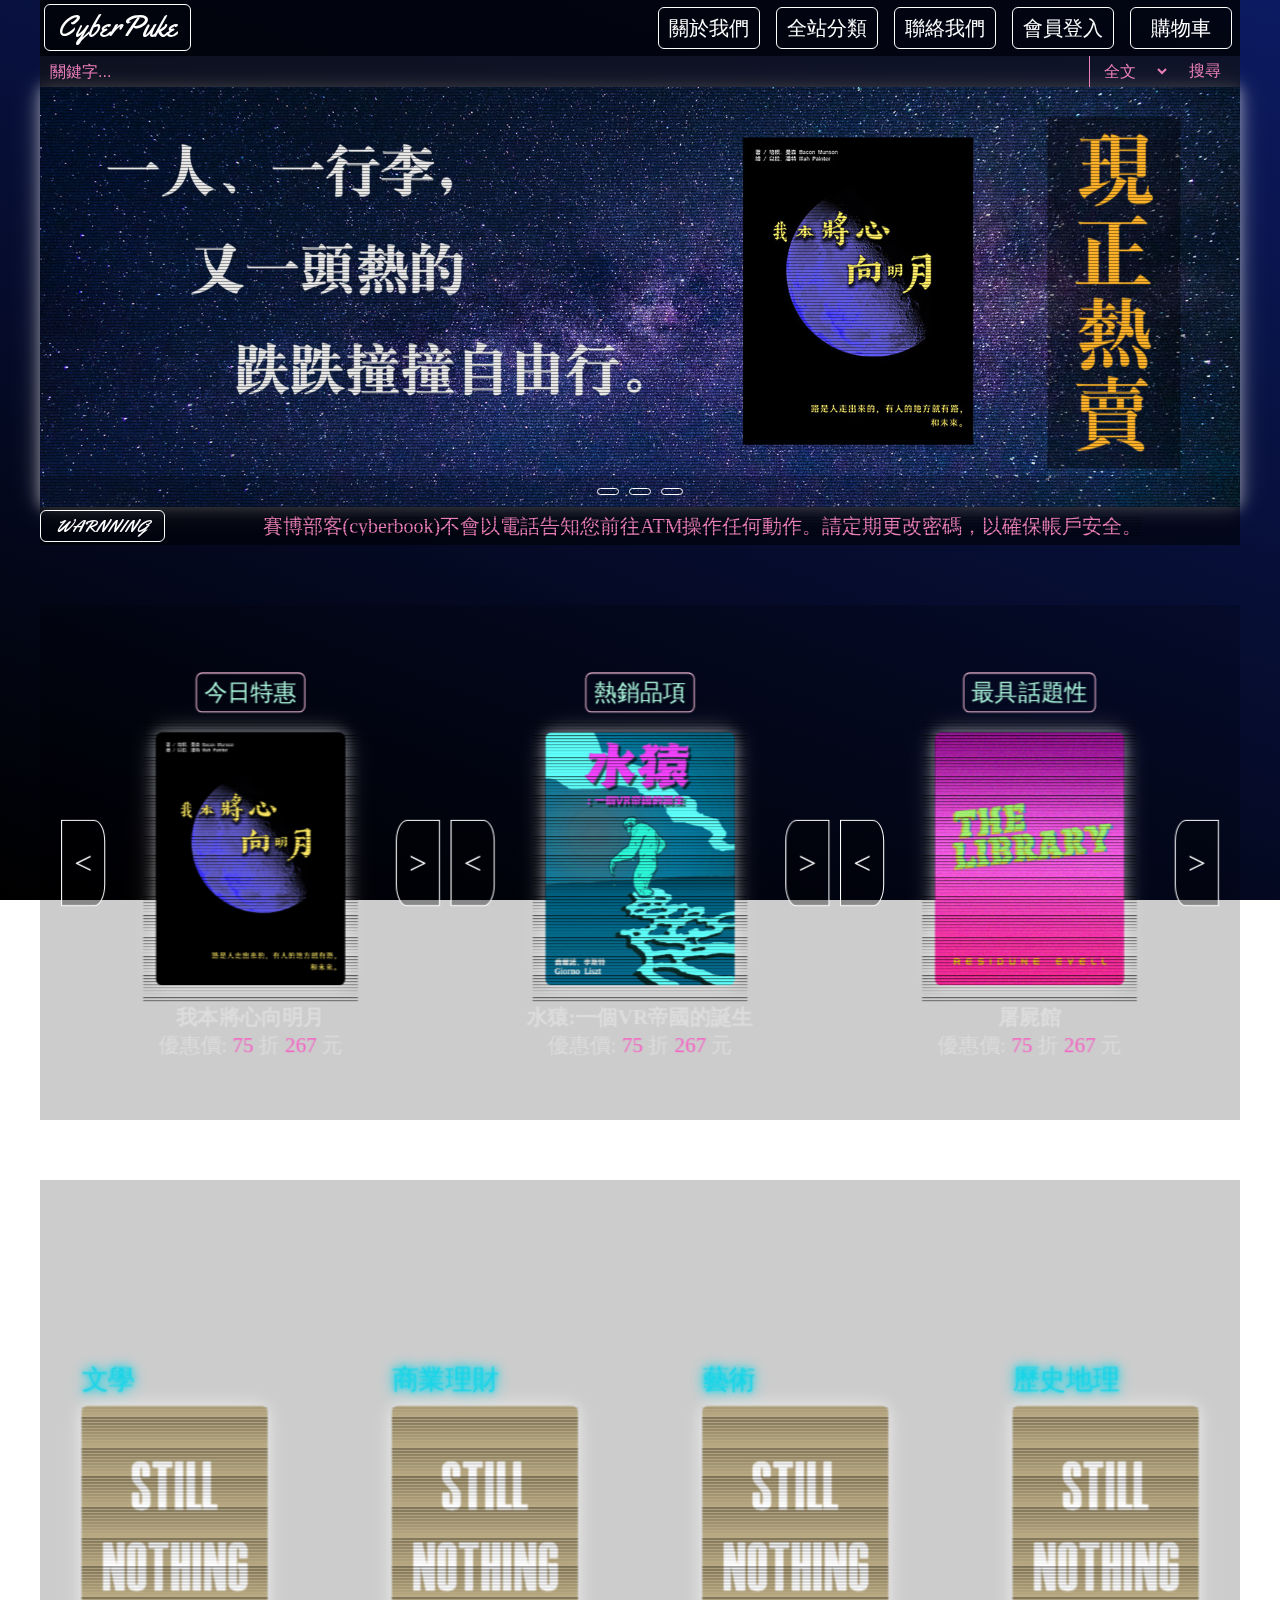
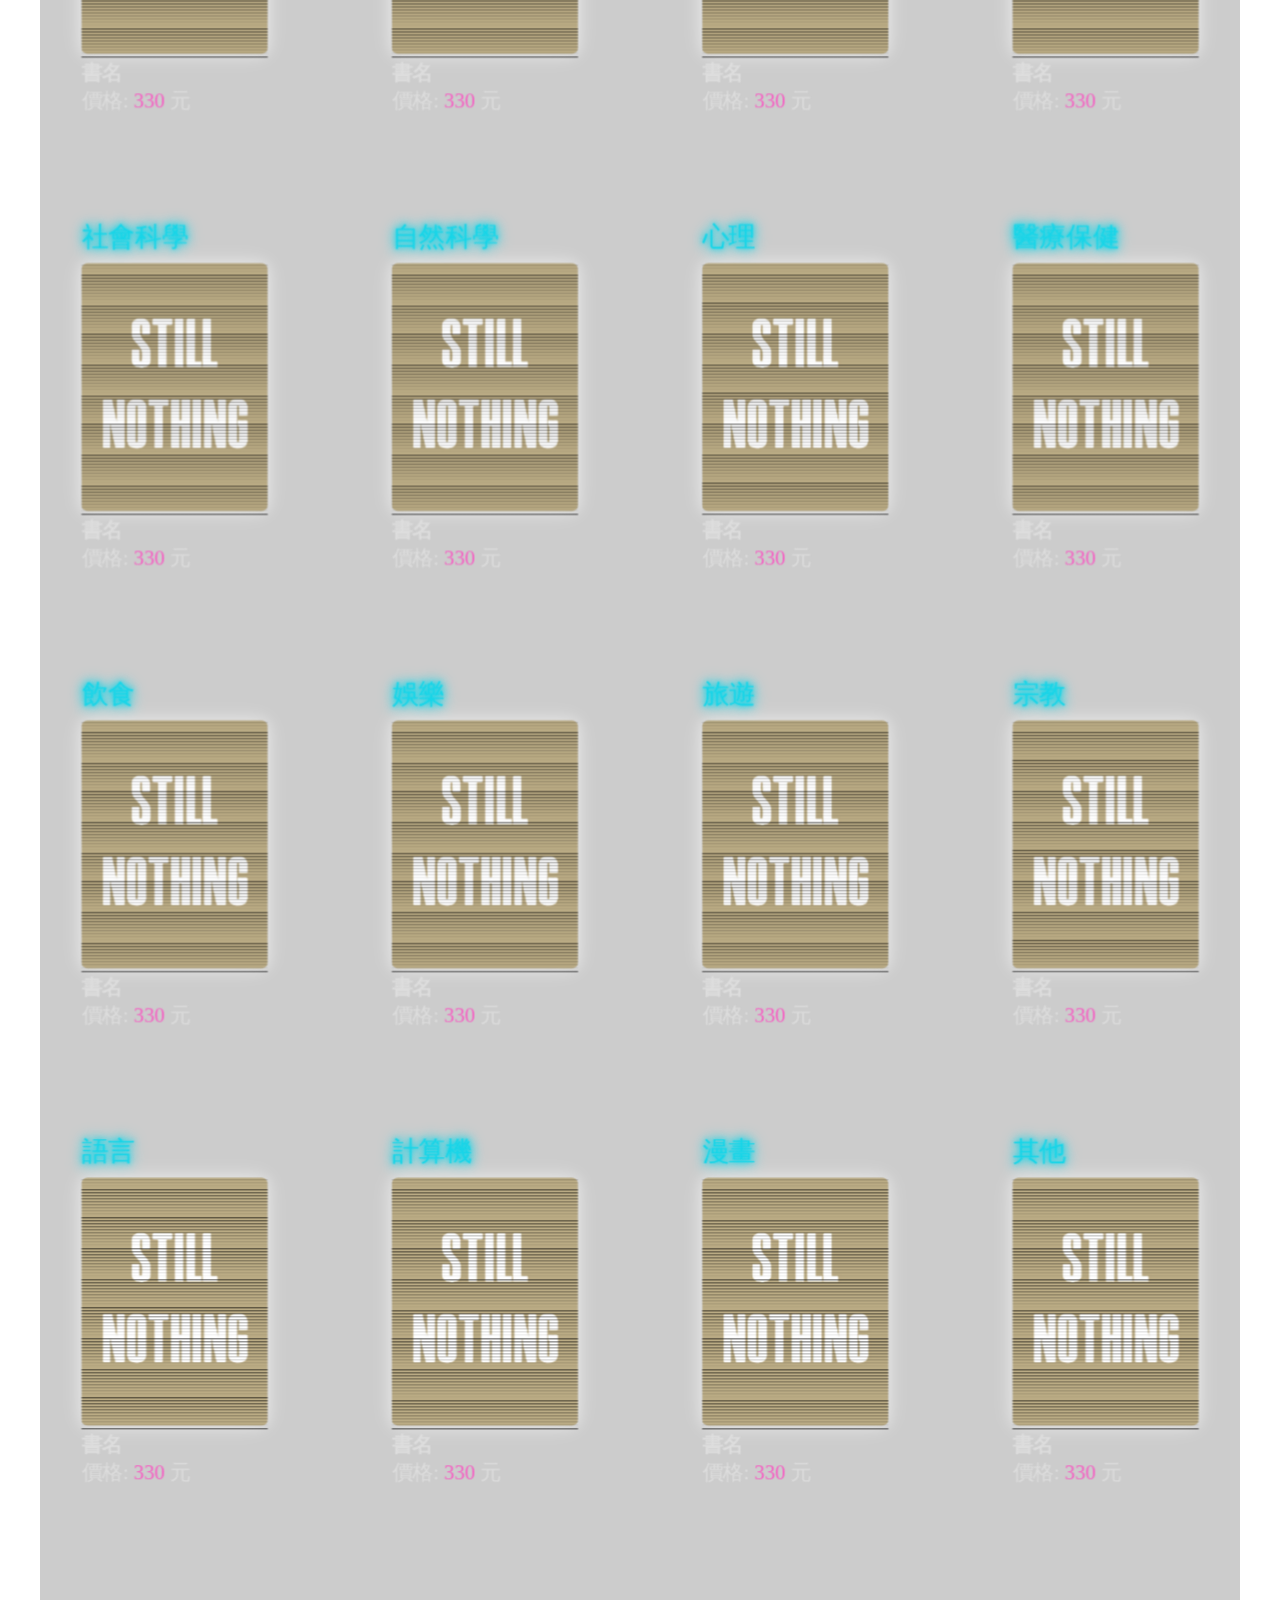
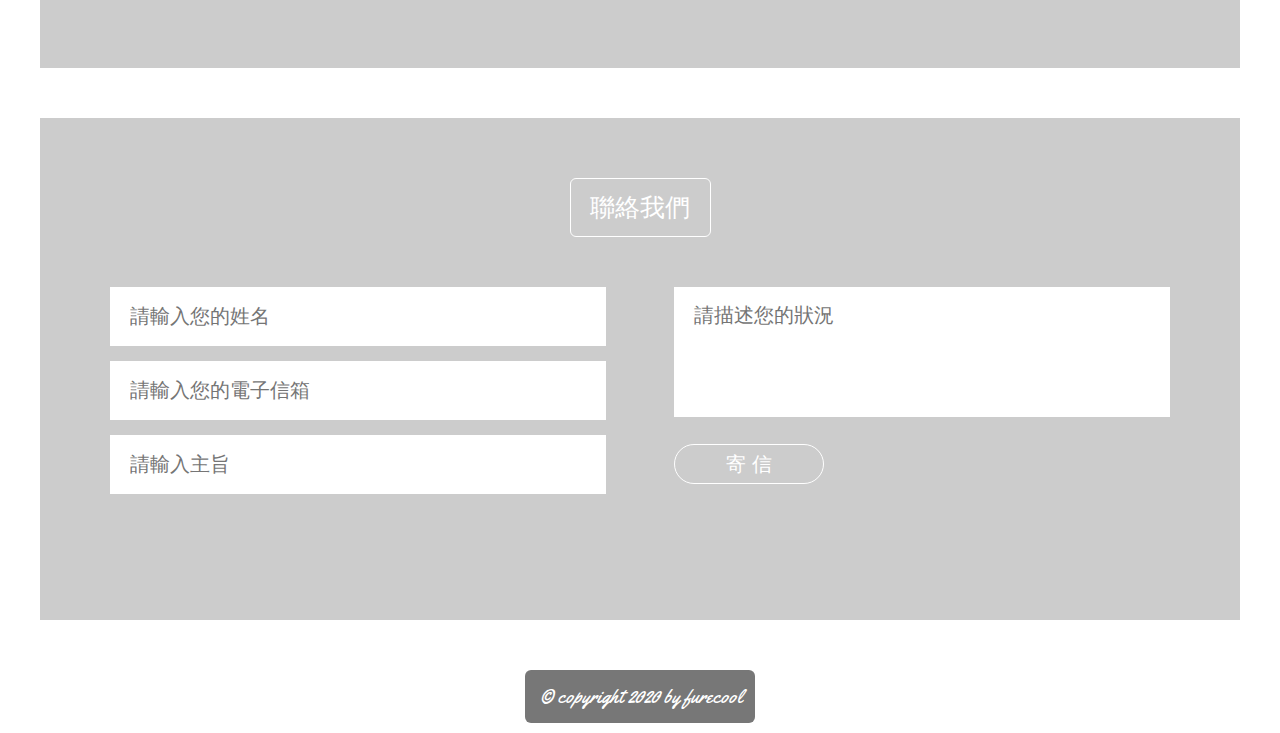
<file: index.html>
<!DOCTYPE html>
<html lang="en">
<head>
  <meta charset="UTF-8">
  <meta name="viewport" content="width=device-width, initial-scale=1.0">
  <meta http-equiv="X-UA-Compatible" content="ie=edge">
  <link rel="stylesheet" href="css/style.css">
  <link rel="stylesheet" href="css/index.css">
  <link rel="stylesheet" href="https://fonts.googleapis.com/css?family=Yellowtail&amp;text=ABCDEFGHIJKLMNOPQRSTUVWXYZabcdefghijklmnopqrstuvwxyz0123456789?+">
  <link href="https://fonts.googleapis.com/css2?family=Noto+Sans+SC:wght@100;300;400;500;700;900&family=ZCOOL+QingKe+HuangYou&display=swap" rel="stylesheet">
  <script src="js/jquery-3.1.1.min.js"></script>
  <script src="js/all.js"></script>
  <script src="js/index.js"></script>
  <title>CyberPuke</title>
  <style media="screen">

  </style>
</head>
<body>

  <div class="wrap">

    <!--================= Header ================-->

    <div class="header">

      <div class="logo">

        <a href="index.html"><h1 class="neon neon1">CyberPuke</h1><h1 class="neon neon2">賽博吐客</h1></a>

      </div>

      <div class="menu">
       <ul>
        <li><a href="about.html">關於我們</a></li>
        <li><a href="index.html#category">全站分類</a></li>
        <li><a href="index.html#mail">聯絡我們</a></li>
        <li><a href="login.html">會員登入</a></li>
        <li><a href="cart.html">購物車</a></li>
       </ul>
      </div>

      <a href="" class="hamburger">≡</a>

    </div>

    <!--=================== Search ===================-->

    <div class="search">

      <form class="search-box">
          <input type="search" placeholder="關鍵字...">
          <select  name="option">
            <option value="全文">全文</option>
            <option value="書名">書名</option>
            <option value="作者">作者</option>
            <option value="出版社">出版社</option>
            <option value="標籤">標籤</option>
          </select>
          <button type="submit">搜尋</button>
      </form>

    </div>

    <!--=================== Banner ===================-->

    <div class="banner">

        <div class="pic">
            <ul class="carousel">

              <li><a href="book01.html">
                <div class="cyberphunk-box">
                  <picture>
                    <source srcset="img/banner-moons.jpg" media="(max-width: 600px)">
                    <img src="img/banner-moon.jpg" alt="">
                  </picture>
                </div>
              </a></li>

              <li><a href="book02.html">
                <div class="cyberphunk-box">
                  <picture>
                    <source srcset="img/banner-apess.jpg" media="(max-width: 600px)">
                    <img src="img/banner-apes.jpg" alt="">
                  </picture>
                </div>
              </a></li>

              <li><a href="book03.html">
                <div class="cyberphunk-box">
                  <picture>
                    <source srcset="img/banner-librarys.jpg" media="(max-width: 600px)">
                    <img src="img/banner-library.jpg" alt="">
                  </picture>
                </div>
              </a></li>



            </ul>
        </div>

        <div class="idx">
            <div class="circle circle-active"></div>
            <div class="circle"></div>
            <div class="circle"></div>
            <!-- <div class="circle"></div> -->
        </div>

        <div class="arrow arrow-l"><</div>
        <div class="arrow arrow-r">></div>

    </div>

    <!--=================== broadcast ==================-->

    <div class="broadcast">

      <div class="broad-tag">
        <!-- <p>提 醒</p> -->
        <p>WARNNING</p>
      </div>

      <div id="broad_box" class="broad_box" >
        <div id="a1" class="broad" >
          <a href="#" >
            <span class="cyberphunk-box">
              賽博部客(cyberbook)不會以電話告知您前往ATM操作任何動作。請定期更改密碼，以確保帳戶安全。
            </span>
          </a>
        </div>
        <div id="a2" class="broad">
          <a href="#">
            <span class="cyberphunk-box">
            【暫停寄送部份海外國家公告】受新型冠狀病毒疫情影響，暫停寄送部份海外國家，請查看公告內連結瞭解完整訊息。
            </span>
          </a>
        </div>
        <div id="a3" class="broad">
          <a href="#">
            <span class="cyberphunk-box">
              小心詐騙！！若有訂單疑問，請撥客服專線02-******,或透過客服信箱反應。
            </span>
          </a>
        </div>
        <div id="a4" class="broad">
          <a href="#">
            <span class="cyberphunk-box">
              【雙十節連假服務調整公告】10/9-10/11 連續假期期間：◎超商取貨-正常配送。
            </span>
          </a>
        </div>
      </div>

    </div>

    <!--=================== content ==================-->
    <!-- special / best-sell / topic -->
    <!-- .content>.content-title+ul>li.content-li*3>(h2>a)+img+h3+p -->
    <div class="content">
      <div class="content-title"></div>

      <ul>

        <li class="content-li">
        	<div class="content-licon">
    		    <h2><a href="###">今日特惠</a></h2>
            <a href="book01.html">
              <div class="cyberphunk-box">
                <img src="img/cover-moon.jpg">
              </div>
            </a>
	          <h3><a href="book01.html" title="我本將心向明月">我本將心向明月</a></h3>
	          <p>優惠價: <span>75</span> 折 <span>267</span> 元</p>
        	</div>
          <div class="arrow arrow-l"><</div>
          <div class="arrow arrow-r">></div>
        </li>

        <li class="content-li">
        	<div class="content-licon">
	          <h2><a href="###" >熱銷品項</a></h2>
            <a href="book02.html">
              <div class="cyberphunk-box">
                <img src="img/cover-ape.jpg">
              </div>
            </a>
	          <h3><a href="book02.html" title="水猿:一個VR帝國的誕生">水猿:一個VR帝國的誕生</a></h3>
	          <p>優惠價: <span>75</span> 折 <span>267</span> 元</p>
        	</div>
          <div class="arrow arrow-l"><</div>
          <div class="arrow arrow-r">></div>
        </li>

        <li class="content-li">
        	<div class="content-licon">
	          <h2><a href="###">最具話題性</a></h2>
            <a href="book03.html">
              <div class="cyberphunk-box">
                <img src="img/cover-library.jpg">
              </div>
            </a>
	          <h3><a href="book03.html" title="屠屍館">屠屍館</a></h3>
	          <p>優惠價: <span>75</span> 折 <span>267</span> 元</p>
        	</div>
          <div class="arrow arrow-l"><</div>
          <div class="arrow arrow-r">></div>
        </li>

      </ul>

    </div>

    <!--================ category ====================-->

    <div id="category" class="category">

		<ul class="products">
			<li>
				<div class="product-licon">
					<h2><a href="###">文學</a></h2>
          <a href="###">
            <div class="cyberphunk-box">
              <img src="img/nothing.jpg">
            </div>
          </a>
					<h3><a href="###">書名</a></h3>
					<p>價格: <span>330</span> 元</p>
				</div>
			</li>
			<li>
				<div class="product-licon">
					<h2><a href="###">商業理財</a></h2>
          <a href="###">
            <div class="cyberphunk-box">
              <img src="img/nothing.jpg">
            </div>
          </a>
					<h3><a href="###">書名</a></h3>
					<p>價格: <span>330</span> 元</p>
				</div>
			</li>
			<li>
				<div class="product-licon">
					<h2><a href="###">藝術</a></h2>
          <a href="###">
            <div class="cyberphunk-box">
              <img src="img/nothing.jpg">
            </div>
          </a>
					<h3><a href="###">書名</a></h3>
					<p>價格: <span>330</span> 元</p>
				</div>
			</li>
			<li>
				<div class="product-licon">
					<h2><a href="###">歷史地理</a></h2>
          <a href="###">
            <div class="cyberphunk-box">
              <img src="img/nothing.jpg">
            </div>
          </a>
					<h3><a href="###">書名</a></h3>
					<p>價格: <span>330</span> 元</p>
				</div>
			</li>
			<li>
				<div class="product-licon">
					<h2><a href="###">社會科學</a></h2>
          <a href="###">
            <div class="cyberphunk-box">
              <img src="img/nothing.jpg">
            </div>
          </a>
					<h3><a href="###">書名</a></h3>
					<p>價格: <span>330</span> 元</p>
				</div>
			</li>
			<li>
				<div class="product-licon">
					<h2><a href="###">自然科學</a></h2>
          <a href="###">
            <div class="cyberphunk-box">
              <img src="img/nothing.jpg">
            </div>
          </a>
					<h3><a href="###">書名</a></h3>
					<p>價格: <span>330</span> 元</p>
				</div>
			</li>
			<li>
				<div class="product-licon">
					<h2><a href="###">心理</a></h2>
          <a href="###">
            <div class="cyberphunk-box">
              <img src="img/nothing.jpg">
            </div>
          </a>
					<h3><a href="###">書名</a></h3>
					<p>價格: <span>330</span> 元</p>
				</div>
			</li>
			<li>
				<div class="product-licon">
					<h2><a href="###">醫療保健</a></h2>
          <a href="###">
            <div class="cyberphunk-box">
              <img src="img/nothing.jpg">
            </div>
          </a>
					<h3><a href="###">書名</a></h3>
					<p>價格: <span>330</span> 元</p>
				</div>
			</li>
			<li>
				<div class="product-licon">
					<h2><a href="###">飲食</a></h2>
          <a href="###">
            <div class="cyberphunk-box">
              <img src="img/nothing.jpg">
            </div>
          </a>
					<h3><a href="###">書名</a></h3>
					<p>價格: <span>330</span> 元</p>
				</div>
			</li>
			<li>
				<div class="product-licon">
					<h2><a href="###">娛樂</a></h2>
          <a href="###">
            <div class="cyberphunk-box">
              <img src="img/nothing.jpg">
            </div>
          </a>
					<h3><a href="###">書名</a></h3>
					<p>價格: <span>330</span> 元</p>
				</div>
			</li>
			<li>
				<div class="product-licon">
					<h2><a href="###">旅遊</a></h2>
          <a href="###">
            <div class="cyberphunk-box">
              <img src="img/nothing.jpg">
            </div>
          </a>
					<h3><a href="###">書名</a></h3>
					<p>價格: <span>330</span> 元</p>
				</div>
			</li>
			<li>
				<div class="product-licon">
					<h2><a href="###">宗教</a></h2>
          <a href="###">
            <div class="cyberphunk-box">
              <img src="img/nothing.jpg">
            </div>
          </a>
					<h3><a href="###">書名</a></h3>
					<p>價格: <span>330</span> 元</p>
				</div>
			</li>
      <li>
				<div class="product-licon">
					<h2><a href="###">語言</a></h2>
          <a href="###">
            <div class="cyberphunk-box">
              <img src="img/nothing.jpg">
            </div>
          </a>
					<h3><a href="###">書名</a></h3>
					<p>價格: <span>330</span> 元</p>
				</div>
			</li>
      <li>
				<div class="product-licon">
					<h2><a href="###">計算機</a></h2>
          <a href="###">
            <div class="cyberphunk-box">
              <img src="img/nothing.jpg">
            </div>
          </a>
					<h3><a href="###">書名</a></h3>
					<p>價格: <span>330</span> 元</p>
				</div>
			</li>
      <li>
				<div class="product-licon">
					<h2><a href="###">漫畫</a></h2>
          <a href="###">
            <div class="cyberphunk-box">
              <img src="img/nothing.jpg">
            </div>
          </a>
					<h3><a href="###">書名</a></h3>
					<p>價格: <span>330</span> 元</p>
				</div>
			</li>
      <li>
				<div class="product-licon">
					<h2><a href="###">其他</a></h2>
          <a href="###">
            <div class="cyberphunk-box">
              <img src="img/nothing.jpg">
            </div>
          </a>
					<h3><a href="###">書名</a></h3>
					<p>價格: <span>330</span> 元</p>
				</div>
			</li>
		</ul>

    </div>

    <!--================ email ================-->

    <div id="mail" class="mail">

      <div class="mail-title">聯絡我們</div>

      <div id="email-container">
        <form id="validationForm"  > <!-- method="post" -->

          <div class="email-row">

            <div class="email-col">
              <input id="email-name" class="input-style input-height" type="text" name="name" placeholder="請輸入您的姓名">
              <input id="email-address" class="input-style input-height" type="text" name="email" placeholder="請輸入您的電子信箱">
              <input id="subject" class="input-style input-height" type="text" name="subject" placeholder="請輸入主旨">
            </div>

            <div class="email-col">
              <textarea id="mail-message" class="input-style" name="massage" rows="8" cols="80" placeholder="請描述您的狀況"></textarea>
              <button id="submitButton" class="input-style" type="submit" name="submit">寄 信</button>
            </div>

          </div>

        </form>
        <div id="error"></div>
      </div>

    </div>

    <!--================= Footer ====================-->

    <div class="footer">
      &copy; copyright 2020 by furecool
    </div>

  </div>

</body>
</html>
</file>
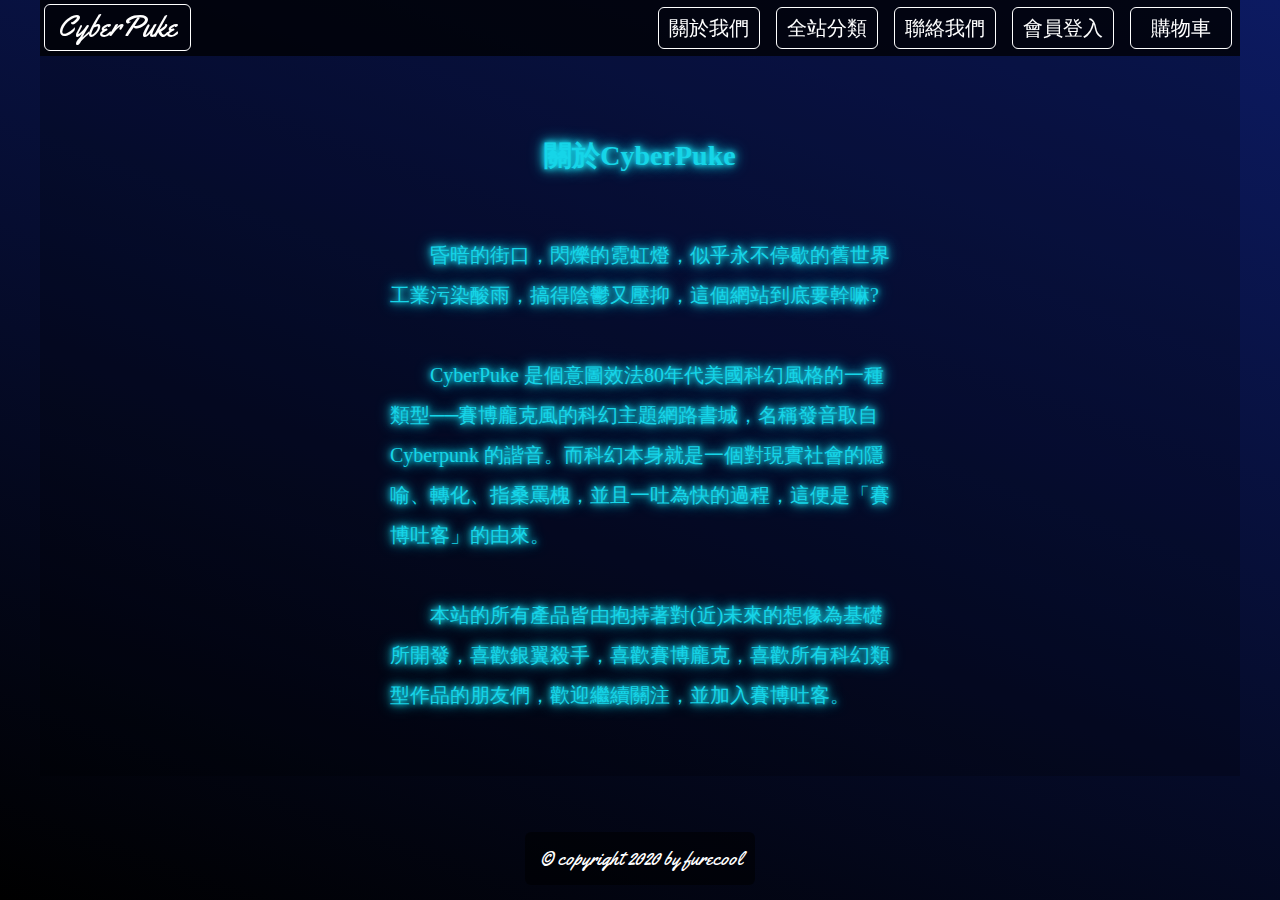
<file: about.html>
<!DOCTYPE html>
<html lang="en">
<head>
  <meta charset="UTF-8">
  <meta name="viewport" content="width=device-width, initial-scale=1.0">
  <meta http-equiv="X-UA-Compatible" content="ie=edge">
  <link rel="stylesheet" href="css/style.css">
  <link rel="stylesheet" href="css/about.css">
  <link rel="stylesheet" href="https://fonts.googleapis.com/css?family=Yellowtail&amp;text=ABCDEFGHIJKLMNOPQRSTUVWXYZabcdefghijklmnopqrstuvwxyz0123456789?+">
  <link href="https://fonts.googleapis.com/css2?family=Noto+Sans+SC:wght@100;300;400;500;700;900&family=ZCOOL+QingKe+HuangYou&display=swap" rel="stylesheet">
  <script src="js/jquery-3.1.1.min.js"></script>
  <script src="js/all.js"></script>
  <title>CyberPuke-關於我們</title>
</head>
<body>

  <div class="wrap">

    <!--================= Header ================-->

    <div class="header">

      <div class="logo">

        <a href="index.html"><h1 class="neon neon1">CyberPuke</h1><h1 class="neon neon2">賽博吐客</h1></a>

      </div>

      <div class="menu">
       <ul>
        <li><a href="about.html">關於我們</a></li>
        <li><a href="index.html#category">全站分類</a></li>
        <li><a href="index.html#mail">聯絡我們</a></li>
        <li><a href="login.html">會員登入</a></li>
        <li><a href="cart.html">購物車</a></li>
       </ul>
      </div>

      <a href="" class="hamburger">≡</a>

    </div>

    <!--================= about ================-->

    <div class="about">
      <h1> 關於CyberPuke </h1>
      <p>&emsp;&emsp;昏暗的街口，閃爍的霓虹燈，似乎永不停歇的舊世界工業污染酸雨，搞得陰鬱又壓抑，這個網站到底要幹嘛?</p>
      <p>&emsp;&emsp;CyberPuke 是個意圖效法80年代美國科幻風格的一種類型──賽博龐克風的科幻主題網路書城，名稱發音取自 Cyberpunk 的諧音。而科幻本身就是一個對現實社會的隱喻、轉化、指桑罵槐，並且一吐為快的過程，這便是「賽博吐客」的由來。</p>
      <p>&emsp;&emsp;本站的所有產品皆由抱持著對(近)未來的想像為基礎所開發，喜歡銀翼殺手，喜歡賽博龐克，喜歡所有科幻類型作品的朋友們，歡迎繼續關注，並加入賽博吐客。</p>
    </div>

    <!--================= Footer ====================-->

    <div class="footer">
      &copy; copyright 2020 by furecool
    </div>

  </div>

</body>
</html>
</file>
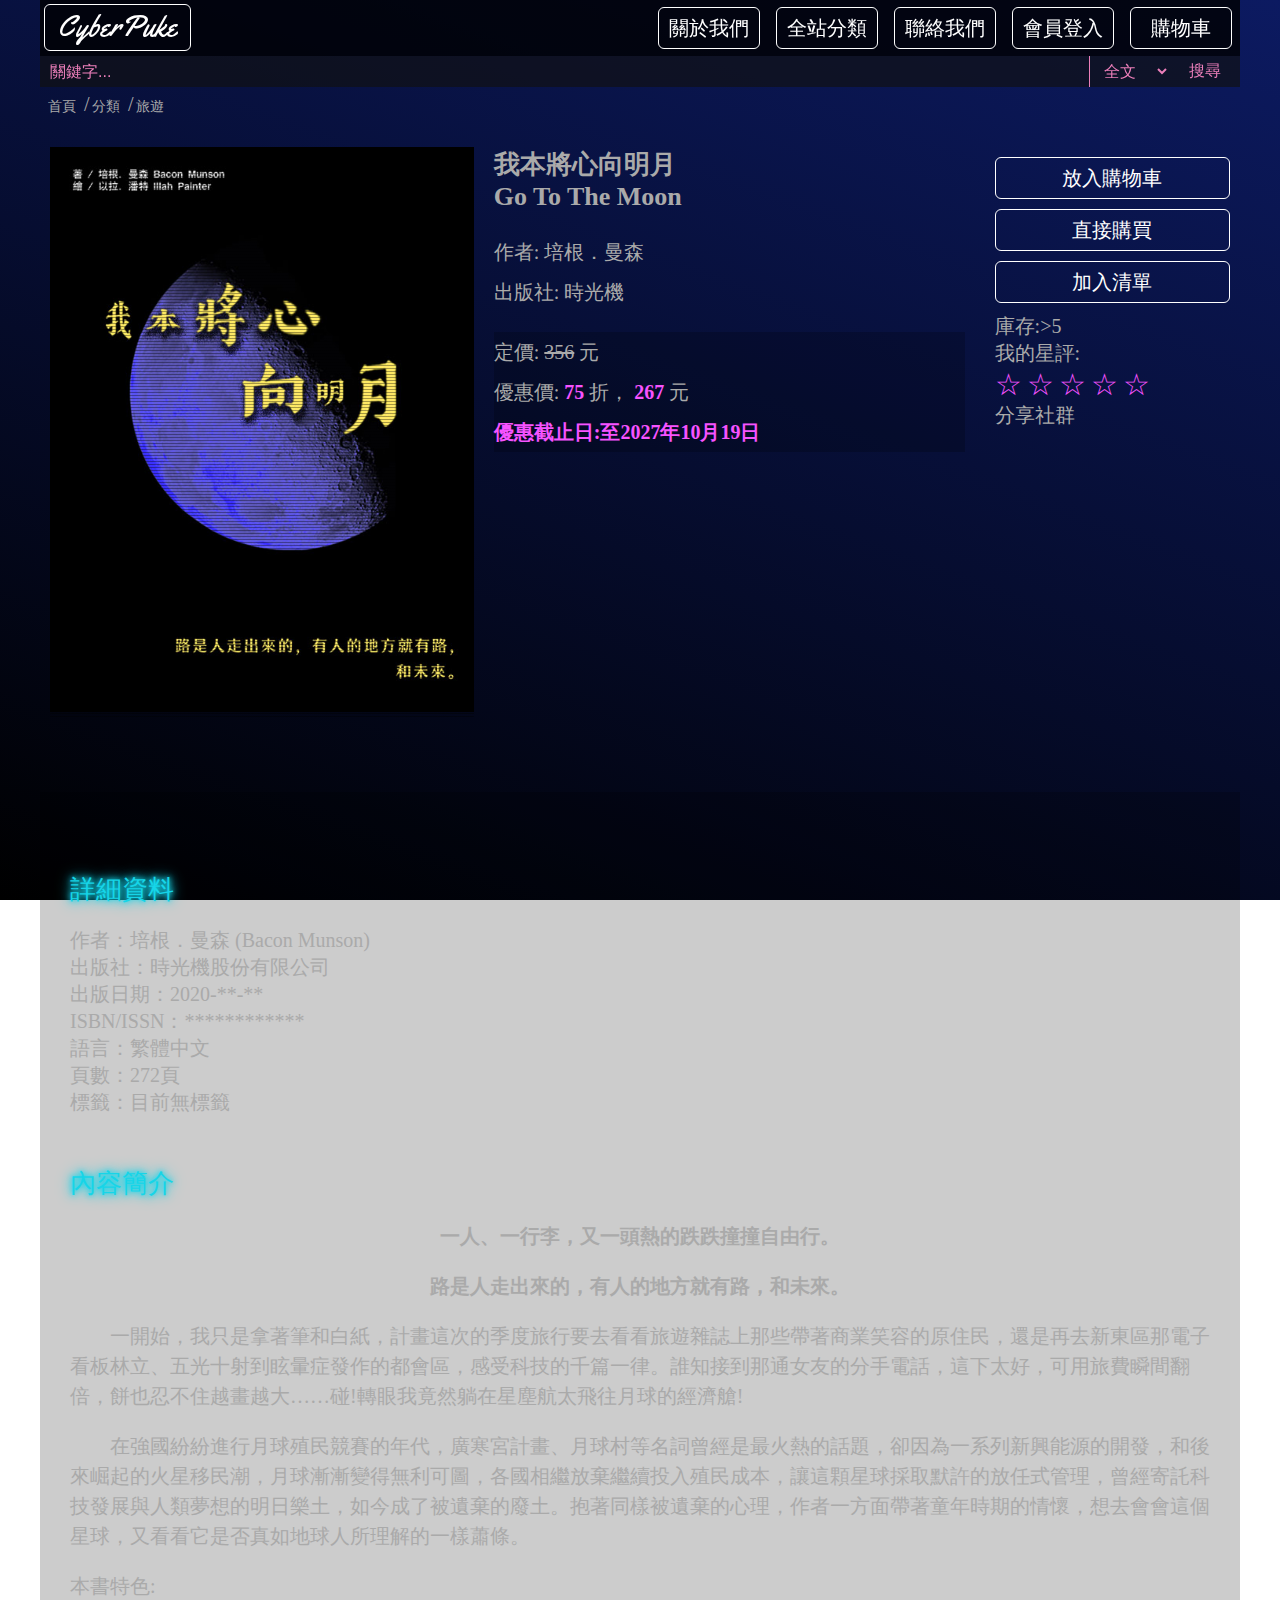
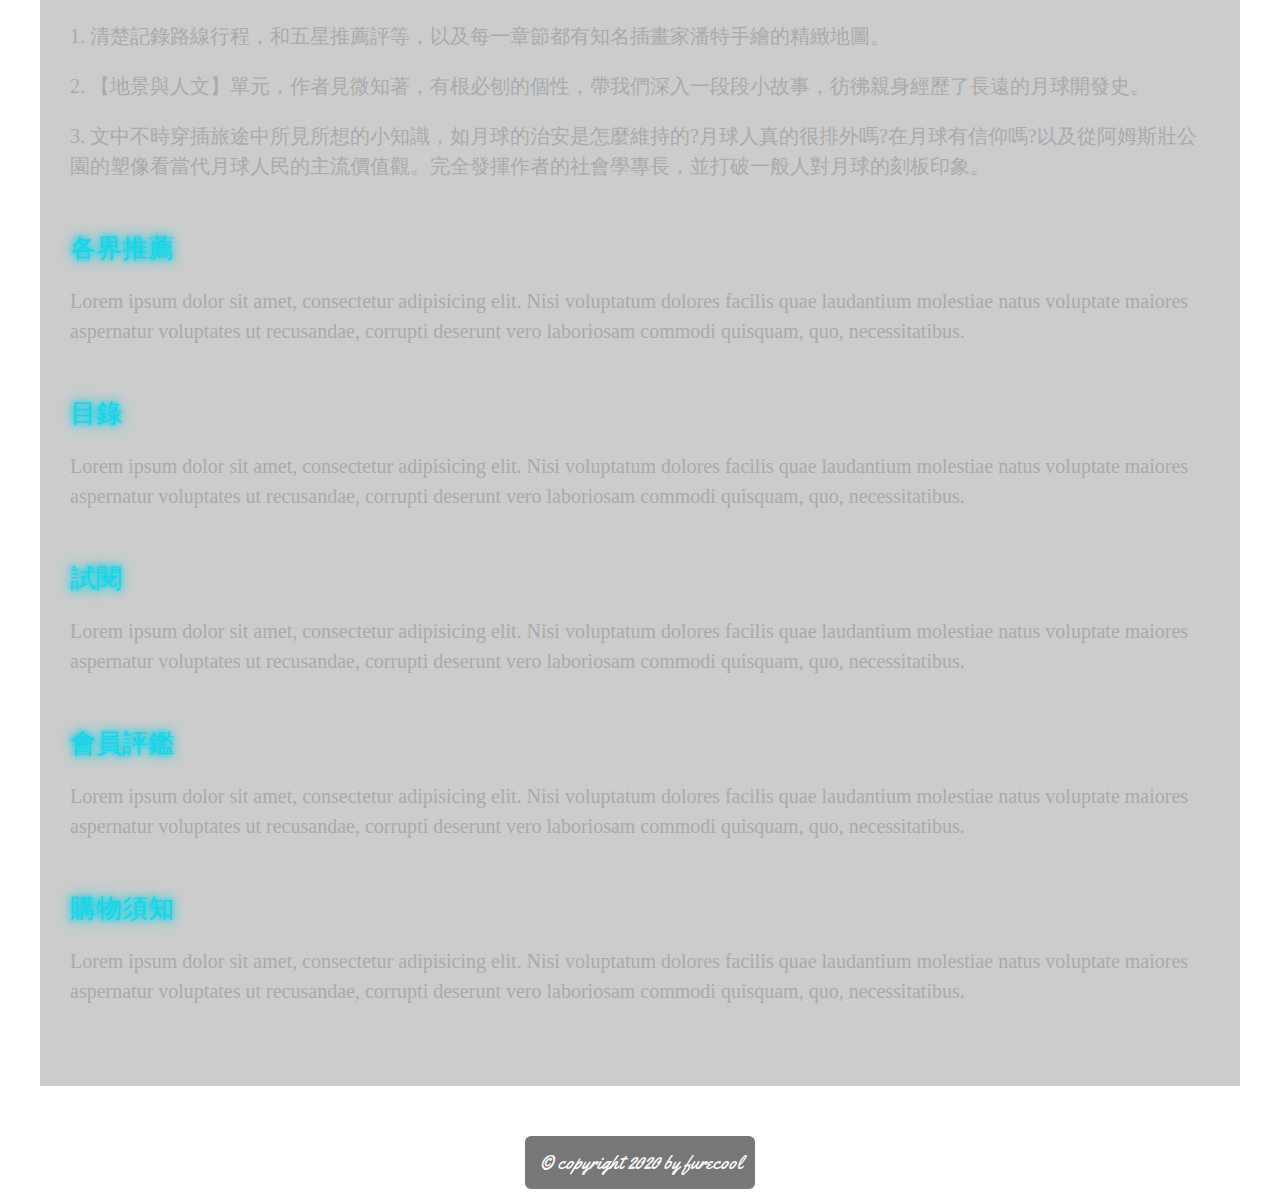
<file: book01.html>
<!DOCTYPE html>
<html lang="en">
<head>
  <meta charset="UTF-8">
  <meta name="viewport" content="width=device-width, initial-scale=1.0">
  <meta http-equiv="X-UA-Compatible" content="ie=edge">
  <link rel="stylesheet" href="css/style.css">
  <link rel="stylesheet" href="css/book.css">
  <link rel="stylesheet" href="https://fonts.googleapis.com/css?family=Yellowtail&amp;text=ABCDEFGHIJKLMNOPQRSTUVWXYZabcdefghijklmnopqrstuvwxyz0123456789?+">
  <link href="https://fonts.googleapis.com/css2?family=Noto+Sans+SC:wght@100;300;400;500;700;900&family=ZCOOL+QingKe+HuangYou&display=swap" rel="stylesheet">
  <script src="js/jquery-3.1.1.min.js"></script>
  <script src="js/all.js"></script>
  <script src="js/book.js"></script>
  <title>CyberPuke-我本將心向明月</title>
</head>
<body>

  <div class="wrap">

    <!--================= Header ================-->

    <div class="header">

      <div class="logo">

        <a href="index.html"><h1 class="neon neon1">CyberPuke</h1><h1 class="neon neon2">賽博吐客</h1></a>

      </div>

      <div class="menu">
       <ul>
        <li><a href="about.html">關於我們</a></li>
        <li><a href="index.html#category">全站分類</a></li>
        <li><a href="index.html#mail">聯絡我們</a></li>
        <li><a href="login.html">會員登入</a></li>
        <li><a href="cart.html">購物車</a></li>
       </ul>
      </div>

      <a href="" class="hamburger">≡</a>

    </div>

    <!--=================== Search ===================-->

    <div class="search">

      <form class="search-box">
          <input type="search" placeholder="關鍵字...">
          <select  name="option">
            <option value="全文">全文</option>
            <option value="書名">書名</option>
            <option value="作者">作者</option>
            <option value="出版社">出版社</option>
            <option value="標籤">標籤</option>
          </select>
          <button type="submit">搜尋</button>
      </form>

    </div>

    <!-- ----------------- path --------------- -->

    <ul class="path">
      <li><a href="index.html">首頁</a></li>
      <li><a href="###">分類</a></li>
      <li><a href="###">旅遊</a></li>
    </ul>

    <!-- ----------------- main --------------- -->

    <div class="main">

      <div class="col col-1">

        <div class="pic">
          <div class="cyberphunk-box">
            <img src="img/cover-moon.jpg">
          </div>
        </div>

      </div>

      <div class="col col-2">

        <h1>我本將心向明月</h1>
        <h2>Go To The Moon</h2>
        <ul>
          <li>作者: <a href="###">培根．曼森</a></li>
          <li>出版社: <a href="###">時光機</a></li>
        </ul>
        <ul class="price">
          <li>定價: <span class="del">356</span> 元 </li>
          <li>優惠價: <strong>75</strong> 折， <strong>267</strong> 元 </li>
          <li><strong>優惠截止日:至2027年10月19日</strong></li>
        </ul>

      </div>

      <div class="col col-3">

        <button type="button" name="button" class="save">放入購物車</button>
        <button type="button" name="button" class="buy">直接購買</button>
        <button type="button" name="button" class="wish">加入清單</button>
        <p>庫存:>5</p>
        <p>我的星評:</p>
        <ul class="comment">
          <li>☆</li>
          <li>☆</li>
          <li>☆</li>
          <li>☆</li>
          <li>☆</li>
        </ul>
        <p>分享社群</p>

      </div>

    </div>

    <!-- ----------------- 買了此書的人也看了 --------------- -->

    <!-- ----------------- info --------------- -->

    <ul class="info">
      <li>
        <div class="title">詳細資料</div>
        <div class="text">
          <ul>
            <li>作者：培根．曼森 (Bacon Munson)</li>
            <li>出版社：時光機股份有限公司</li>
            <li>出版日期：2020-**-**</li>
            <li>ISBN/ISSN：************</li>
            <li>語言：繁體中文</li>
            <li>頁數：272頁</li>
            <li>標籤：目前無標籤</li>
          </ul>
        </div>
      </li>
      <li>
        <div class="title">內容簡介</div>
        <div class="text">
          <p style="text-align:center;"><strong>一人、一行李，又一頭熱的跌跌撞撞自由行。</strong></p>
          <p style="text-align:center;"><strong>路是人走出來的，有人的地方就有路，和未來。</strong></p>
          <p>&emsp;&emsp;一開始，我只是拿著筆和白紙，計畫這次的季度旅行要去看看旅遊雜誌上那些帶著商業笑容的原住民，還是再去新東區那電子看板林立、五光十射到眩暈症發作的都會區，感受科技的千篇一律。誰知接到那通女友的分手電話，這下太好，可用旅費瞬間翻倍，餅也忍不住越畫越大……碰!轉眼我竟然躺在星塵航太飛往月球的經濟艙!</p>
          <p>&emsp;&emsp;在強國紛紛進行月球殖民競賽的年代，廣寒宮計畫、月球村等名詞曾經是最火熱的話題，卻因為一系列新興能源的開發，和後來崛起的火星移民潮，月球漸漸變得無利可圖，各國相繼放棄繼續投入殖民成本，讓這顆星球採取默許的放任式管理，曾經寄託科技發展與人類夢想的明日樂土，如今成了被遺棄的廢土。抱著同樣被遺棄的心理，作者一方面帶著童年時期的情懷，想去會會這個星球，又看看它是否真如地球人所理解的一樣蕭條。</p>
          <p>本書特色:</p>
          <p>1.	清楚記錄路線行程，和五星推薦評等，以及每一章節都有知名插畫家潘特手繪的精緻地圖。</p>
          <p>2.	【地景與人文】單元，作者見微知著，有根必刨的個性，帶我們深入一段段小故事，彷彿親身經歷了長遠的月球開發史。</p>
          <p>3.	文中不時穿插旅途中所見所想的小知識，如月球的治安是怎麼維持的?月球人真的很排外嗎?在月球有信仰嗎?以及從阿姆斯壯公園的塑像看當代月球人民的主流價值觀。完全發揮作者的社會學專長，並打破一般人對月球的刻板印象。</p>

        </div>
      </li>
      <li>
        <div class="title">各界推薦</div>
        <div class="text">
          <p>Lorem ipsum dolor sit amet, consectetur adipisicing elit. Nisi voluptatum dolores facilis quae laudantium molestiae natus voluptate maiores aspernatur voluptates ut recusandae, corrupti deserunt vero laboriosam commodi quisquam, quo, necessitatibus.</p>
        </div>
      </li>
      <li>
        <div class="title">目錄</div>
        <div class="text">
          <p>Lorem ipsum dolor sit amet, consectetur adipisicing elit. Nisi voluptatum dolores facilis quae laudantium molestiae natus voluptate maiores aspernatur voluptates ut recusandae, corrupti deserunt vero laboriosam commodi quisquam, quo, necessitatibus.</p>
        </div>
      </li>
      <li>
        <div class="title">試閱</div>
        <div class="text">
          <p>Lorem ipsum dolor sit amet, consectetur adipisicing elit. Nisi voluptatum dolores facilis quae laudantium molestiae natus voluptate maiores aspernatur voluptates ut recusandae, corrupti deserunt vero laboriosam commodi quisquam, quo, necessitatibus.</p>
        </div>
      </li>
      <li>
        <div class="title">會員評鑑</div>
        <div class="text">
          <p>Lorem ipsum dolor sit amet, consectetur adipisicing elit. Nisi voluptatum dolores facilis quae laudantium molestiae natus voluptate maiores aspernatur voluptates ut recusandae, corrupti deserunt vero laboriosam commodi quisquam, quo, necessitatibus.</p>
        </div>
      </li>
      <li>
        <div class="title">購物須知</div>
        <div class="text">
          <p>Lorem ipsum dolor sit amet, consectetur adipisicing elit. Nisi voluptatum dolores facilis quae laudantium molestiae natus voluptate maiores aspernatur voluptates ut recusandae, corrupti deserunt vero laboriosam commodi quisquam, quo, necessitatibus.</p>
        </div>
      </li>
    </ul>

    <!--================= Footer ====================-->

    <div class="footer">
      &copy; copyright 2020 by furecool
    </div>

  </div>

  </div>

</body>
</html>
</file>
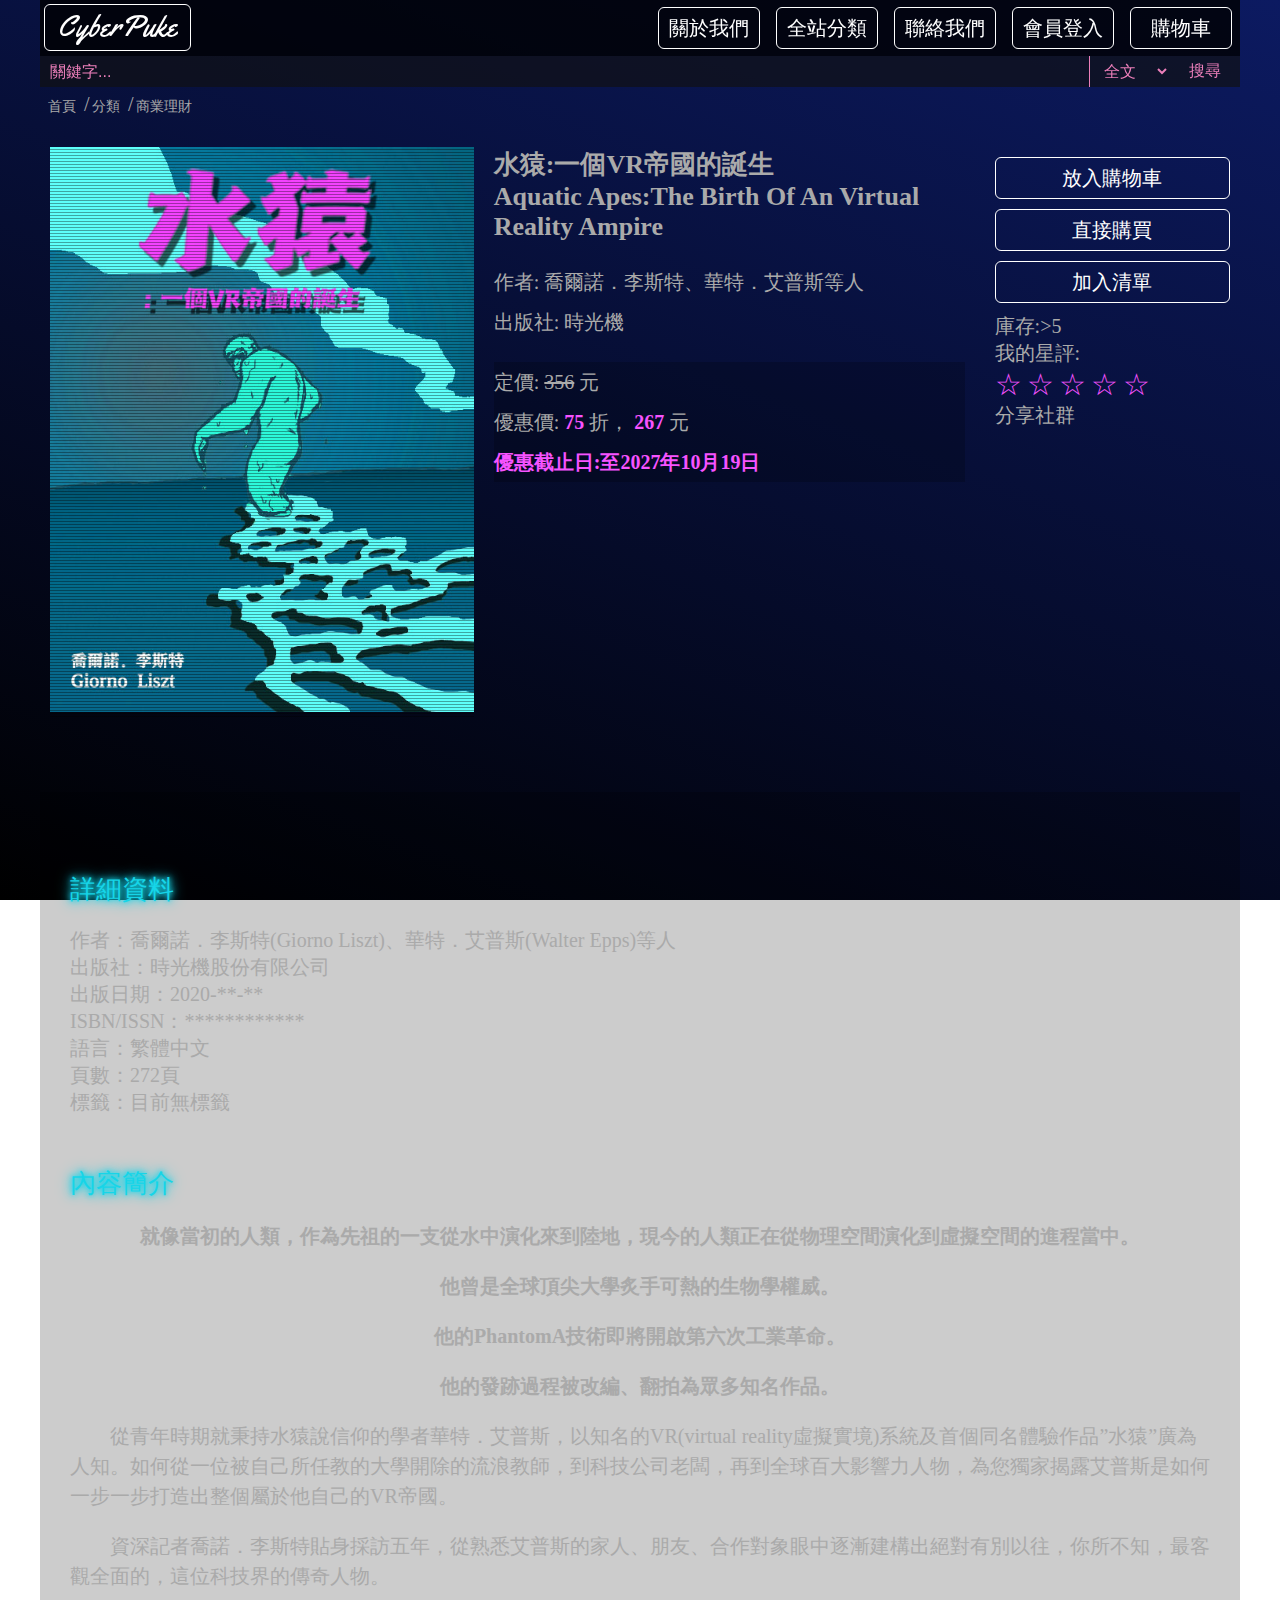
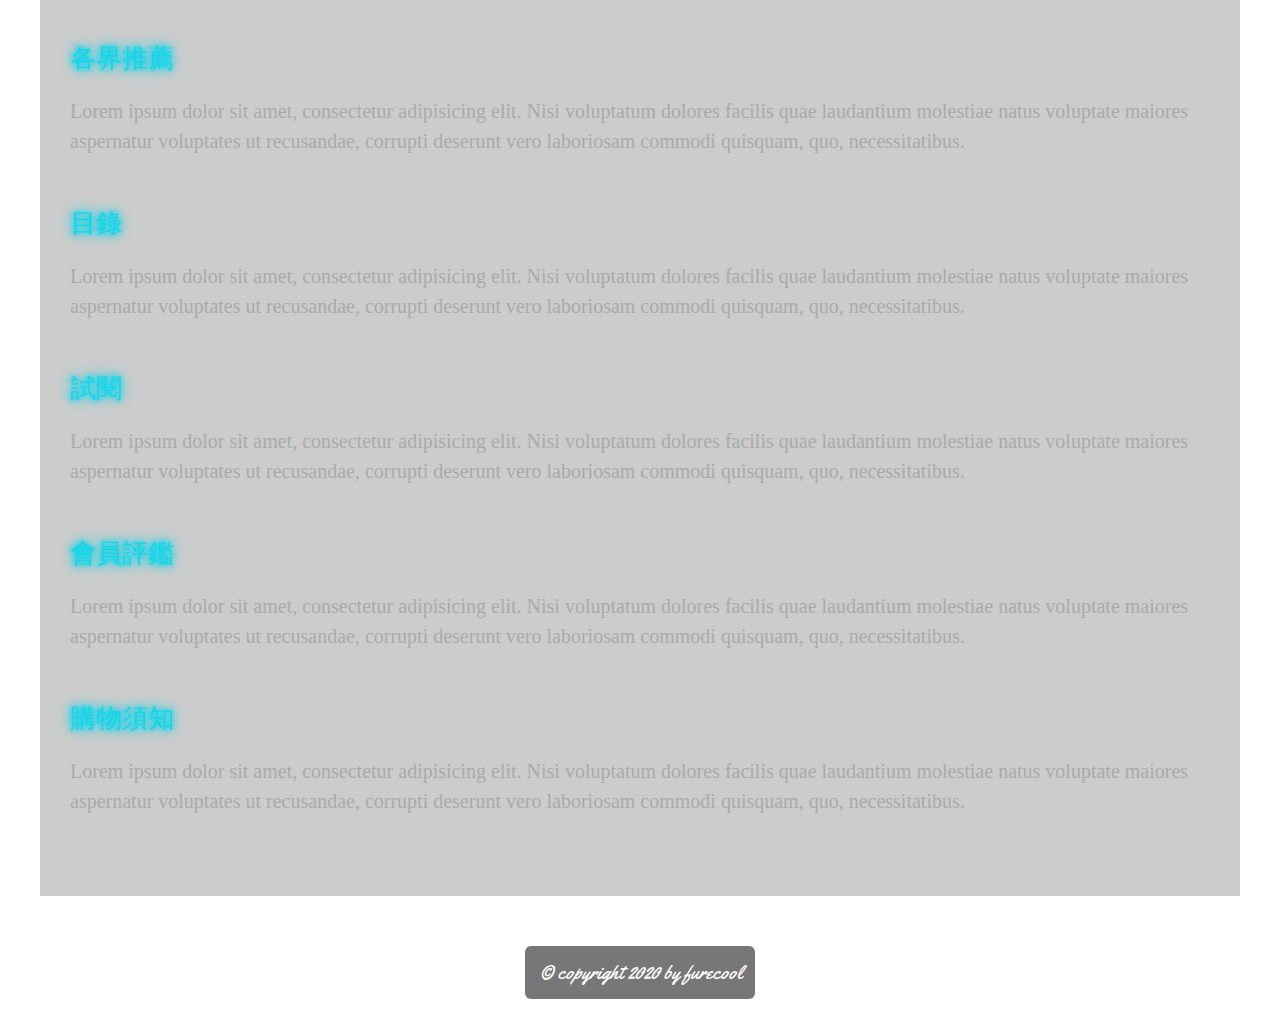
<file: book02.html>
<!DOCTYPE html>
<html lang="en">
<head>
  <meta charset="UTF-8">
  <meta name="viewport" content="width=device-width, initial-scale=1.0">
  <meta http-equiv="X-UA-Compatible" content="ie=edge">
  <link rel="stylesheet" href="css/style.css">
  <link rel="stylesheet" href="css/book.css">
  <link rel="stylesheet" href="https://fonts.googleapis.com/css?family=Yellowtail&amp;text=ABCDEFGHIJKLMNOPQRSTUVWXYZabcdefghijklmnopqrstuvwxyz0123456789?+">
  <link href="https://fonts.googleapis.com/css2?family=Noto+Sans+SC:wght@100;300;400;500;700;900&family=ZCOOL+QingKe+HuangYou&display=swap" rel="stylesheet">
  <script src="js/jquery-3.1.1.min.js"></script>
  <script src="js/all.js"></script>
  <script src="js/book.js"></script>
  <title>CyberPuke-水猿</title>
</head>
<body>

  <div class="wrap">

    <!--================= Header ================-->

    <div class="header">

      <div class="logo">

        <a href="index.html"><h1 class="neon neon1">CyberPuke</h1><h1 class="neon neon2">賽博吐客</h1></a>

      </div>

      <div class="menu">
       <ul>
        <li><a href="about.html">關於我們</a></li>
        <li><a href="index.html#category">全站分類</a></li>
        <li><a href="index.html#mail">聯絡我們</a></li>
        <li><a href="login.html">會員登入</a></li>
        <li><a href="cart.html">購物車</a></li>
       </ul>
      </div>

      <a href="" class="hamburger">≡</a>

    </div>

    <!--=================== Search ===================-->

    <div class="search">

      <form class="search-box">
          <input type="search" placeholder="關鍵字...">
          <select  name="option">
            <option value="全文">全文</option>
            <option value="書名">書名</option>
            <option value="作者">作者</option>
            <option value="出版社">出版社</option>
            <option value="標籤">標籤</option>
          </select>
          <button type="submit">搜尋</button>
      </form>

    </div>

    <!-- ----------------- path --------------- -->

    <ul class="path">
      <li><a href="index.html">首頁</a></li>
      <li><a href="###">分類</a></li>
      <li><a href="###">商業理財</a></li>
    </ul>

    <!-- ----------------- main --------------- -->

    <div class="main">

      <div class="col col-1">

        <div class="pic">
          <div class="cyberphunk-box">
            <img src="img/cover-ape.jpg">
          </div>
        </div>

      </div>

      <div class="col col-2">

        <h1>水猿:一個VR帝國的誕生</h1>
        <h2>Aquatic Apes:The Birth Of An Virtual Reality Ampire</h2>
        <ul>
          <li>作者: <a href="###">喬爾諾．李斯特、華特．艾普斯等人</a></li>
          <li>出版社: <a href="###">時光機</a></li>
        </ul>
        <ul class="price">
          <li>定價: <span class="del">356</span> 元 </li>
          <li>優惠價: <strong>75</strong> 折， <strong>267</strong> 元 </li>
          <li><strong>優惠截止日:至2027年10月19日</strong></li>
        </ul>

      </div>

      <div class="col col-3">

        <button type="button" name="button" class="save">放入購物車</button>
        <button type="button" name="button" class="buy">直接購買</button>
        <button type="button" name="button" class="wish">加入清單</button>
        <p>庫存:>5</p>
        <p>我的星評:</p>
        <ul class="comment">
          <li>☆</li>
          <li>☆</li>
          <li>☆</li>
          <li>☆</li>
          <li>☆</li>
        </ul>
        <p>分享社群</p>

      </div>

    </div>

    <!-- ----------------- 買了此書的人也看了 --------------- -->

    <!-- ----------------- info --------------- -->

    <ul class="info">
      <li>
        <div class="title">詳細資料</div>
        <div class="text">
          <ul>
            <li>作者：喬爾諾．李斯特(Giorno Liszt)、華特．艾普斯(Walter Epps)等人</li>
            <li>出版社：時光機股份有限公司</li>
            <li>出版日期：2020-**-**</li>
            <li>ISBN/ISSN：************</li>
            <li>語言：繁體中文</li>
            <li>頁數：272頁</li>
            <li>標籤：目前無標籤</li>
          </ul>
        </div>
      </li>
      <li>
        <div class="title">內容簡介</div>
        <div class="text">
          <p style="text-align:center;"><strong>就像當初的人類，作為先祖的一支從水中演化來到陸地，現今的人類正在從物理空間演化到虛擬空間的進程當中。</strong></p>
          <p style="text-align:center;"><strong>他曾是全球頂尖大學炙手可熱的生物學權威。</strong></p>
          <p style="text-align:center;"><strong>他的PhantomA技術即將開啟第六次工業革命。</strong></p>
          <p style="text-align:center;"><strong>他的發跡過程被改編、翻拍為眾多知名作品。</strong></p>
          <p>&emsp;&emsp;從青年時期就秉持水猿說信仰的學者華特．艾普斯，以知名的VR(virtual reality虛擬實境)系統及首個同名體驗作品”水猿”廣為人知。如何從一位被自己所任教的大學開除的流浪教師，到科技公司老闆，再到全球百大影響力人物，為您獨家揭露艾普斯是如何一步一步打造出整個屬於他自己的VR帝國。</p>
          <p>&emsp;&emsp;資深記者喬諾．李斯特貼身採訪五年，從熟悉艾普斯的家人、朋友、合作對象眼中逐漸建構出絕對有別以往，你所不知，最客觀全面的，這位科技界的傳奇人物。</p>


        </div>
      </li>
      <li>
        <div class="title">各界推薦</div>
        <div class="text">
          <p>Lorem ipsum dolor sit amet, consectetur adipisicing elit. Nisi voluptatum dolores facilis quae laudantium molestiae natus voluptate maiores aspernatur voluptates ut recusandae, corrupti deserunt vero laboriosam commodi quisquam, quo, necessitatibus.</p>
        </div>
      </li>
      <li>
        <div class="title">目錄</div>
        <div class="text">
          <p>Lorem ipsum dolor sit amet, consectetur adipisicing elit. Nisi voluptatum dolores facilis quae laudantium molestiae natus voluptate maiores aspernatur voluptates ut recusandae, corrupti deserunt vero laboriosam commodi quisquam, quo, necessitatibus.</p>
        </div>
      </li>
      <li>
        <div class="title">試閱</div>
        <div class="text">
          <p>Lorem ipsum dolor sit amet, consectetur adipisicing elit. Nisi voluptatum dolores facilis quae laudantium molestiae natus voluptate maiores aspernatur voluptates ut recusandae, corrupti deserunt vero laboriosam commodi quisquam, quo, necessitatibus.</p>
        </div>
      </li>
      <li>
        <div class="title">會員評鑑</div>
        <div class="text">
          <p>Lorem ipsum dolor sit amet, consectetur adipisicing elit. Nisi voluptatum dolores facilis quae laudantium molestiae natus voluptate maiores aspernatur voluptates ut recusandae, corrupti deserunt vero laboriosam commodi quisquam, quo, necessitatibus.</p>
        </div>
      </li>
      <li>
        <div class="title">購物須知</div>
        <div class="text">
          <p>Lorem ipsum dolor sit amet, consectetur adipisicing elit. Nisi voluptatum dolores facilis quae laudantium molestiae natus voluptate maiores aspernatur voluptates ut recusandae, corrupti deserunt vero laboriosam commodi quisquam, quo, necessitatibus.</p>
        </div>
      </li>
    </ul>

    <!--================= Footer ====================-->

    <div class="footer">
      &copy; copyright 2020 by furecool
    </div>

  </div>

  </div>

</body>
</html>
</file>
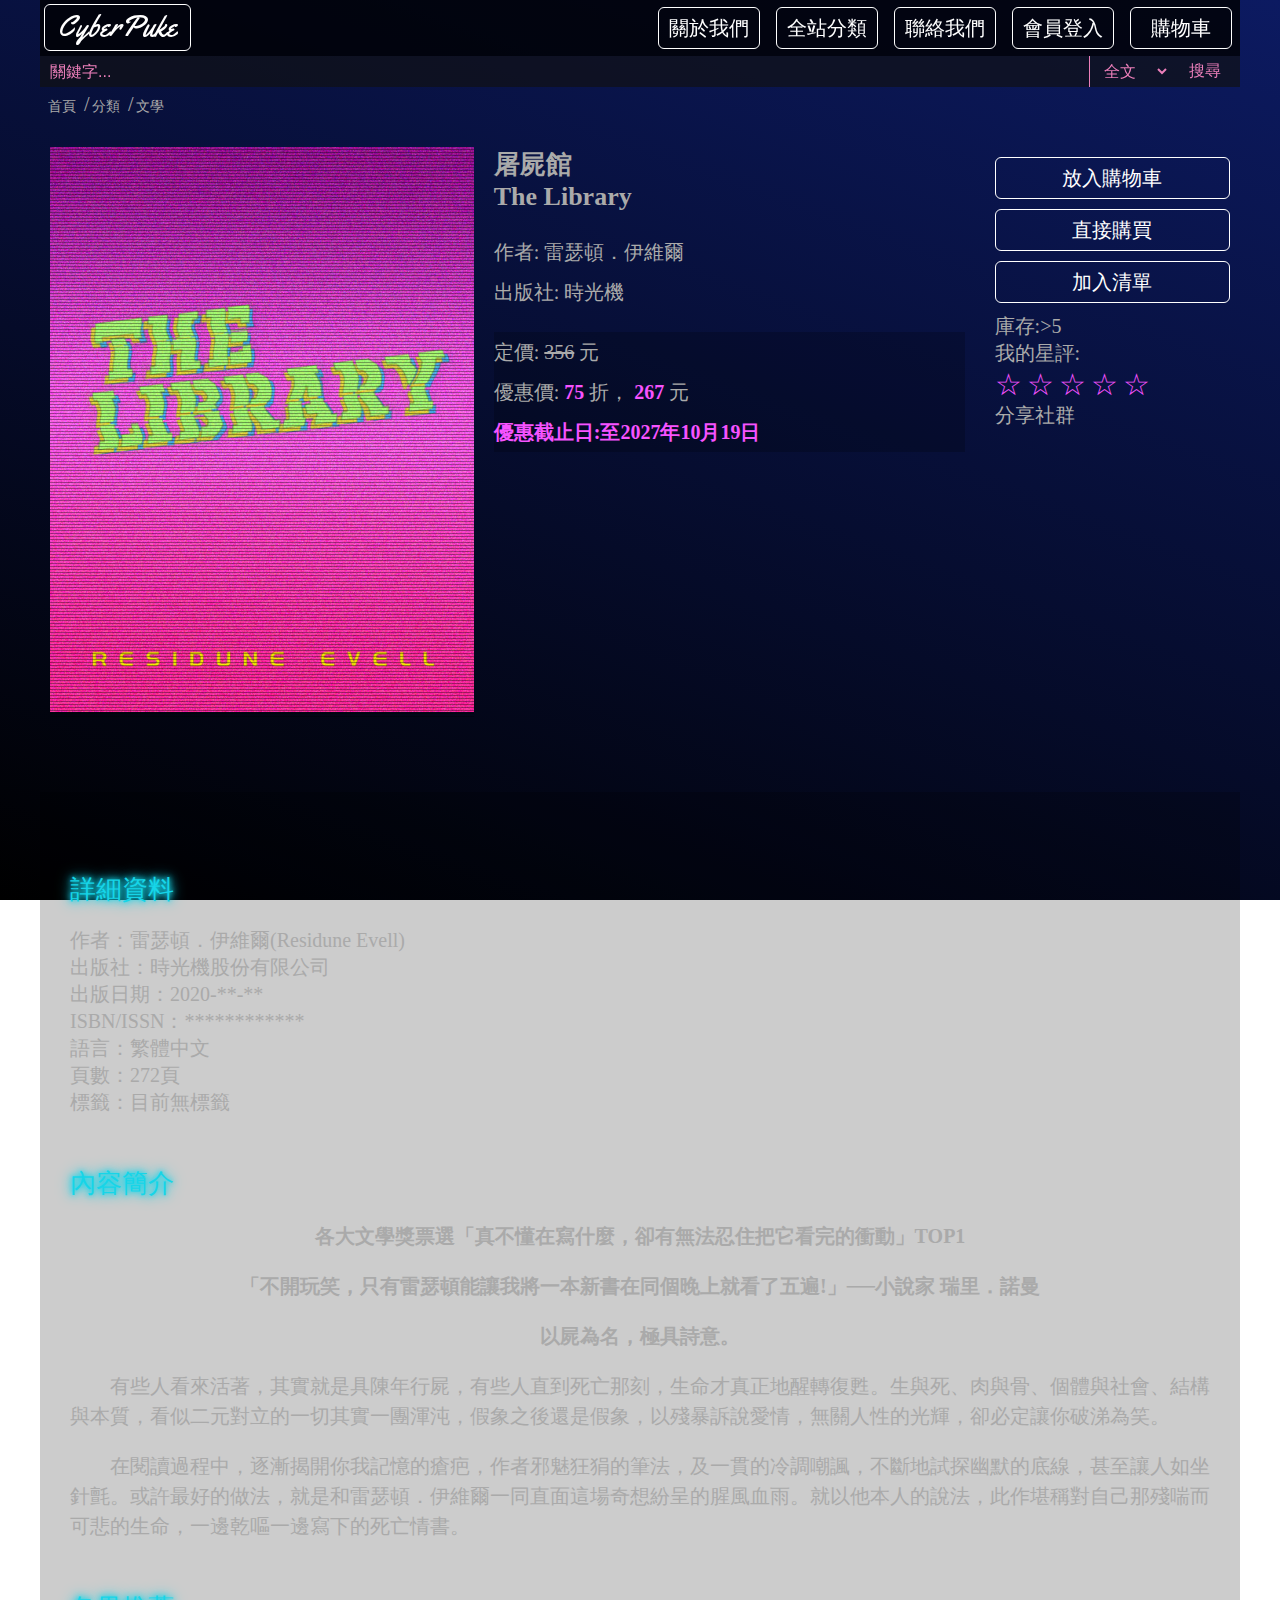
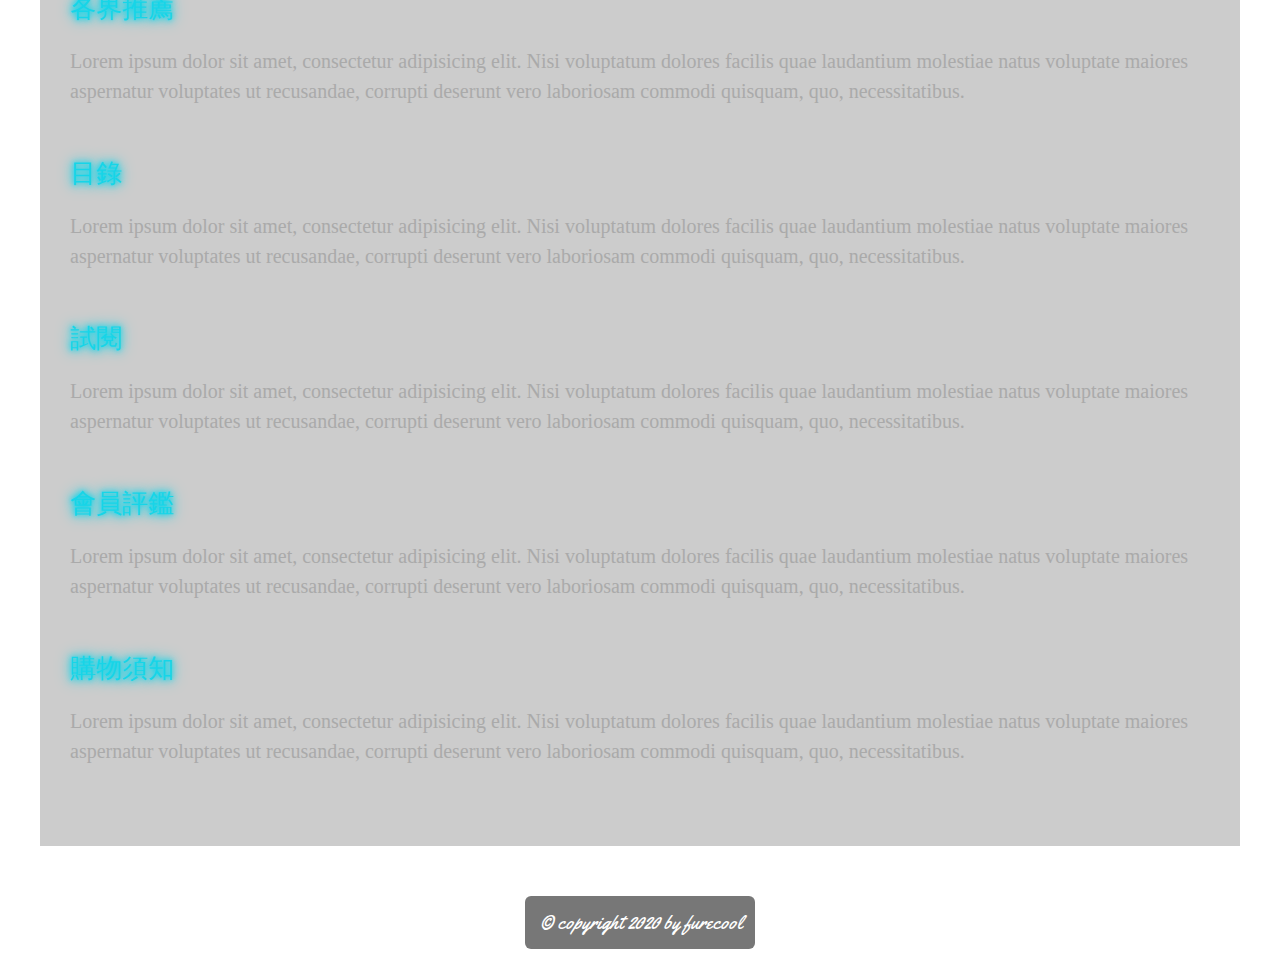
<file: book03.html>
<!DOCTYPE html>
<html lang="en">
<head>
  <meta charset="UTF-8">
  <meta name="viewport" content="width=device-width, initial-scale=1.0">
  <meta http-equiv="X-UA-Compatible" content="ie=edge">
  <link rel="stylesheet" href="css/style.css">
  <link rel="stylesheet" href="css/book.css">
  <link rel="stylesheet" href="https://fonts.googleapis.com/css?family=Yellowtail&amp;text=ABCDEFGHIJKLMNOPQRSTUVWXYZabcdefghijklmnopqrstuvwxyz0123456789?+">
  <link href="https://fonts.googleapis.com/css2?family=Noto+Sans+SC:wght@100;300;400;500;700;900&family=ZCOOL+QingKe+HuangYou&display=swap" rel="stylesheet">
  <script src="js/jquery-3.1.1.min.js"></script>
  <script src="js/all.js"></script>
  <script src="js/book.js"></script>
  <title>CyberPuke-屠屍館</title>
</head>
<body>

  <div class="wrap">

    <!--================= Header ================-->

    <div class="header">

      <div class="logo">

        <a href="index.html"><h1 class="neon neon1">CyberPuke</h1><h1 class="neon neon2">賽博吐客</h1></a>

      </div>

      <div class="menu">
       <ul>
        <li><a href="about.html">關於我們</a></li>
        <li><a href="index.html#category">全站分類</a></li>
        <li><a href="index.html#mail">聯絡我們</a></li>
        <li><a href="login.html">會員登入</a></li>
        <li><a href="cart.html">購物車</a></li>
       </ul>
      </div>

      <a href="" class="hamburger">≡</a>

    </div>

    <!--=================== Search ===================-->

    <div class="search">

      <form class="search-box">
          <input type="search" placeholder="關鍵字...">
          <select  name="option">
            <option value="全文">全文</option>
            <option value="書名">書名</option>
            <option value="作者">作者</option>
            <option value="出版社">出版社</option>
            <option value="標籤">標籤</option>
          </select>
          <button type="submit">搜尋</button>
      </form>

    </div>

    <!-- ----------------- path --------------- -->

    <ul class="path">
      <li><a href="index.html">首頁</a></li>
      <li><a href="###">分類</a></li>
      <li><a href="###">文學</a></li>
    </ul>

    <!-- ----------------- main --------------- -->

    <div class="main">

      <div class="col col-1">

        <div class="pic">
          <div class="cyberphunk-box">
            <img src="img/cover-library.jpg">
          </div>
        </div>

      </div>

      <div class="col col-2">

        <h1>屠屍館</h1>
        <h2>The Library</h2>
        <ul>
          <li>作者: <a href="###">雷瑟頓．伊維爾</a></li>
          <li>出版社: <a href="###">時光機</a></li>
        </ul>
        <ul class="price">
          <li>定價: <span class="del">356</span> 元 </li>
          <li>優惠價: <strong>75</strong> 折， <strong>267</strong> 元 </li>
          <li><strong>優惠截止日:至2027年10月19日</strong></li>
        </ul>

      </div>

      <div class="col col-3">

        <button type="button" name="button" class="save">放入購物車</button>
        <button type="button" name="button" class="buy">直接購買</button>
        <button type="button" name="button" class="wish">加入清單</button>
        <p>庫存:>5</p>
        <p>我的星評:</p>
        <ul class="comment">
          <li>☆</li>
          <li>☆</li>
          <li>☆</li>
          <li>☆</li>
          <li>☆</li>
        </ul>
        <p>分享社群</p>

      </div>

    </div>

    <!-- ----------------- 買了此書的人也看了 --------------- -->

    <!-- ----------------- info --------------- -->

    <ul class="info">
      <li>
        <div class="title">詳細資料</div>
        <div class="text">
          <ul>
            <li>作者：雷瑟頓．伊維爾(Residune Evell)</li>
            <li>出版社：時光機股份有限公司</li>
            <li>出版日期：2020-**-**</li>
            <li>ISBN/ISSN：************</li>
            <li>語言：繁體中文</li>
            <li>頁數：272頁</li>
            <li>標籤：目前無標籤</li>
          </ul>
        </div>
      </li>
      <li>
        <div class="title">內容簡介</div>
        <div class="text">
          <p style="text-align:center;"><strong>各大文學獎票選「真不懂在寫什麼，卻有無法忍住把它看完的衝動」TOP1</strong></p>
          <p style="text-align:center;"><strong>「不開玩笑，只有雷瑟頓能讓我將一本新書在同個晚上就看了五遍!」──小說家 瑞里．諾曼</strong></p>
          <p style="text-align:center;"><strong>以屍為名，極具詩意。</strong></p>
          <p>&emsp;&emsp;有些人看來活著，其實就是具陳年行屍，有些人直到死亡那刻，生命才真正地醒轉復甦。生與死、肉與骨、個體與社會、結構與本質，看似二元對立的一切其實一團渾沌，假象之後還是假象，以殘暴訴說愛情，無關人性的光輝，卻必定讓你破涕為笑。</p>
          <p>&emsp;&emsp;在閱讀過程中，逐漸揭開你我記憶的瘡疤，作者邪魅狂狷的筆法，及一貫的冷調嘲諷，不斷地試探幽默的底線，甚至讓人如坐針氈。或許最好的做法，就是和雷瑟頓．伊維爾一同直面這場奇想紛呈的腥風血雨。就以他本人的說法，此作堪稱對自己那殘喘而可悲的生命，一邊乾嘔一邊寫下的死亡情書。</p>
        </div>
      </li>
      <li>
        <div class="title">各界推薦</div>
        <div class="text">
          <p>Lorem ipsum dolor sit amet, consectetur adipisicing elit. Nisi voluptatum dolores facilis quae laudantium molestiae natus voluptate maiores aspernatur voluptates ut recusandae, corrupti deserunt vero laboriosam commodi quisquam, quo, necessitatibus.</p>
        </div>
      </li>
      <li>
        <div class="title">目錄</div>
        <div class="text">
          <p>Lorem ipsum dolor sit amet, consectetur adipisicing elit. Nisi voluptatum dolores facilis quae laudantium molestiae natus voluptate maiores aspernatur voluptates ut recusandae, corrupti deserunt vero laboriosam commodi quisquam, quo, necessitatibus.</p>
        </div>
      </li>
      <li>
        <div class="title">試閱</div>
        <div class="text">
          <p>Lorem ipsum dolor sit amet, consectetur adipisicing elit. Nisi voluptatum dolores facilis quae laudantium molestiae natus voluptate maiores aspernatur voluptates ut recusandae, corrupti deserunt vero laboriosam commodi quisquam, quo, necessitatibus.</p>
        </div>
      </li>
      <li>
        <div class="title">會員評鑑</div>
        <div class="text">
          <p>Lorem ipsum dolor sit amet, consectetur adipisicing elit. Nisi voluptatum dolores facilis quae laudantium molestiae natus voluptate maiores aspernatur voluptates ut recusandae, corrupti deserunt vero laboriosam commodi quisquam, quo, necessitatibus.</p>
        </div>
      </li>
      <li>
        <div class="title">購物須知</div>
        <div class="text">
          <p>Lorem ipsum dolor sit amet, consectetur adipisicing elit. Nisi voluptatum dolores facilis quae laudantium molestiae natus voluptate maiores aspernatur voluptates ut recusandae, corrupti deserunt vero laboriosam commodi quisquam, quo, necessitatibus.</p>
        </div>
      </li>
    </ul>

    <!--================= Footer ====================-->

    <div class="footer">
      &copy; copyright 2020 by furecool
    </div>

  </div>

  </div>

</body>
</html>
</file>
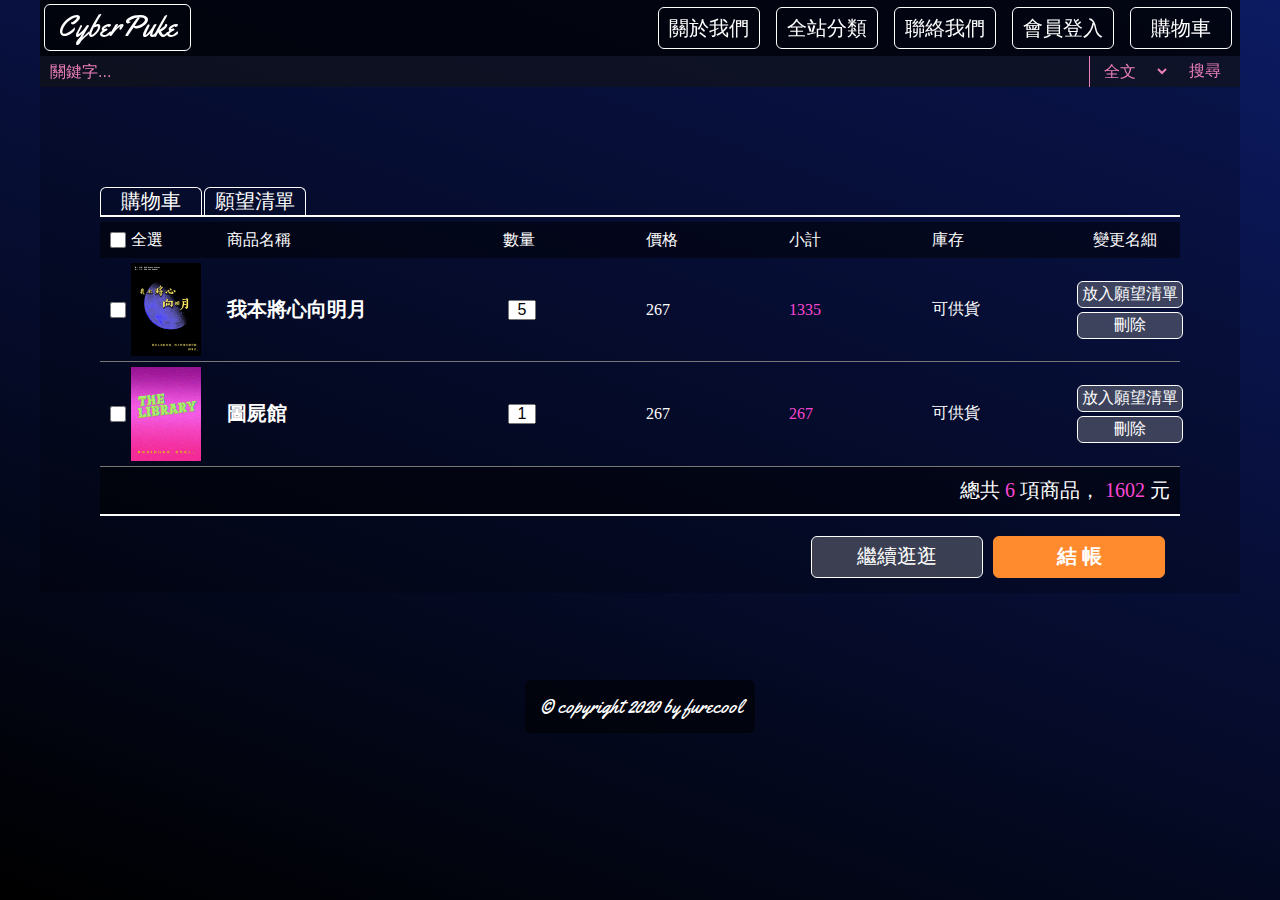
<file: cart.html>
<!DOCTYPE html>
<html lang="en">
<head>
  <meta charset="UTF-8">
  <meta name="viewport" content="width=device-width, initial-scale=1.0">
  <meta http-equiv="X-UA-Compatible" content="ie=edge">
  <link rel="stylesheet" href="css/style.css">
  <link rel="stylesheet" href="css/cart.css">
  <link rel="stylesheet" href="https://fonts.googleapis.com/css?family=Yellowtail&amp;text=ABCDEFGHIJKLMNOPQRSTUVWXYZabcdefghijklmnopqrstuvwxyz0123456789?+">
  <link href="https://fonts.googleapis.com/css2?family=Noto+Sans+SC:wght@100;300;400;500;700;900&family=ZCOOL+QingKe+HuangYou&display=swap" rel="stylesheet">
  <script src="js/jquery-3.1.1.min.js"></script>
  <script src="js/all.js"></script>
  <script src="js/cart.js"></script>
  <title>CyberPuke-購物車</title>
</head>
<body>

  <div class="wrap">

    <!--================= Header ================-->

    <div class="header">

      <div class="logo">

        <a href="index.html"><h1 class="neon neon1">CyberPuke</h1><h1 class="neon neon2">賽博吐客</h1></a>

      </div>

      <div class="menu">
       <ul>
        <li><a href="about.html">關於我們</a></li>
        <li><a href="index.html#category">全站分類</a></li>
        <li><a href="index.html#mail">聯絡我們</a></li>
        <li><a href="login.html">會員登入</a></li>
        <li><a href="cart.html">購物車</a></li>
       </ul>
      </div>

      <a href="" class="hamburger">≡</a>

    </div>

    <!--=================== Search ===================-->

    <div class="search">

      <form class="search-box">
          <input type="search" placeholder="關鍵字...">
          <select  name="option">
            <option value="全文">全文</option>
            <option value="書名">書名</option>
            <option value="作者">作者</option>
            <option value="出版社">出版社</option>
            <option value="標籤">標籤</option>
          </select>
          <button type="submit">搜尋</button>
      </form>

    </div>

    <!--================= cart ================-->

    <div class="cart">

      <div class="cart-box">

        <!-- title-active -->

        <div class="title">
          <h3 class="active">購物車</h3>
          <h3>願望清單</h3>
        </div>

        <div class="line"></div>

        <!-- cart-content -->

        <div class="cart-content">

          <div class="cart-zone shopping">

              <div class="thead">
                <ul>
                  <li class="li-1"><input type="checkbox" onclick="check_all(this,'c')">全選</li>
                  <li class="li-2">商品名稱</li>
                  <li class="li-3">數量</li>
                  <li class="li-4">價格</li>
                  <li class="li-5">小計</li>
                  <li class="li-6">庫存</li>
                  <li class="li-7">變更名細</li>
                </ul>
              </div>

              <div class="tbody">

                <ul>
                  <li class="li-1"><input type="checkbox" name="c"><img src="img/cover-moon.jpg" alt=""></li>
                  <li class="li-2"><a href="book01.html"><h5>我本將心向明月</h5></a></li>
                  <li class="li-3"><input type="tel" min="1" max="999" maxlength="3" value="5"></li>
                  <li class="li-4">267</li>
                  <li class="li-5">***</li>
                  <li class="li-6">可供貨</li>
                  <li class="li-7">
                    <a href="###"><p class="to-wish">放入願望清單</p></a>
                    <a href="###"><p class="remove">刪除</p></a>
                  </li>
                </ul>

                <ul>
                  <li class="li-1"><input type="checkbox" name="c"><img src="img/cover-library.jpg" alt=""></li>
                  <li class="li-2"><a href="book03.html"><h5>圖屍館</h5></a></li>
                  <li class="li-3"><input type="tel" min="1" max="999" maxlength="3" value="1"></li>
                  <li class="li-4">267</li>
                  <li class="li-5">***</li>
                  <li class="li-6">可供貨</li>
                  <li class="li-7">
                    <a href="###"><p class="to-wish">放入願望清單</p></a>
                    <a href="###"><p class="remove">刪除</p></a>
                  </li>
                </ul>

              </div>

            <div class="total">
              <p>總共 <span class="c-amount">*</span> 項商品， <span class="c-total">***</span> 元</p>
            </div>

            <div class="line"></div>

            <div class="checkout">
              <a href="index.html"><p>繼續逛逛</p></a>
              <a href="###"><p class="bright-btn">結 帳</p></a>
            </div>

          </div> <!-- cart-zone -->



          <!-- wish -->

          <div class="cart-zone wish">

              <div class="thead">
                <ul>
                  <li class="li-1"><input type="checkbox" onclick="check_all(this,'c')">全選</li>
                  <li class="li-2">商品名稱</li>
                  <li class="li-3">數量</li>
                  <li class="li-4">價格</li>
                  <li class="li-5">小計</li>
                  <li class="li-6">庫存</li>
                  <li class="li-7">變更名細</li>
                </ul>
              </div>

              <div class="tbody">

                <ul>
                  <li class="li-1"><input type="checkbox" name="c"><img src="img/cover-ape.jpg" alt=""></li>
                  <li class="li-2"><a href="book02.html"><h5>水猿:一個VR帝國的誕生</h5></a></li>
                  <li class="li-3"><input type="tel" min="1" max="999" maxlength="3" value="5"></li>
                  <li class="li-4">267</li>
                  <li class="li-5">267</li>
                  <li class="li-6">可供貨</li>
                  <li class="li-7"><a href="###"><p class="to-shopping">放入購物車</p></a><a href="###"><p class="remove">刪除</p></a></li>
                </ul>

              </div>

              <div class="line"></div>

            <div class="checkout">
              <a href="index.html"><p>繼續逛逛</p></a>
              <a href="###" class="all-to-shopping"><p class="bright-btn">全部放入購物車</p></a>
            </div>

          </div> <!-- cart-zone -->

        </div> <!-- cart-content -->


      </div>

    </div>

    <!--================= Footer ====================-->

    <div class="footer">
      &copy; copyright 2020 by furecool
    </div>

  </div>


</body>
</html>
</file>
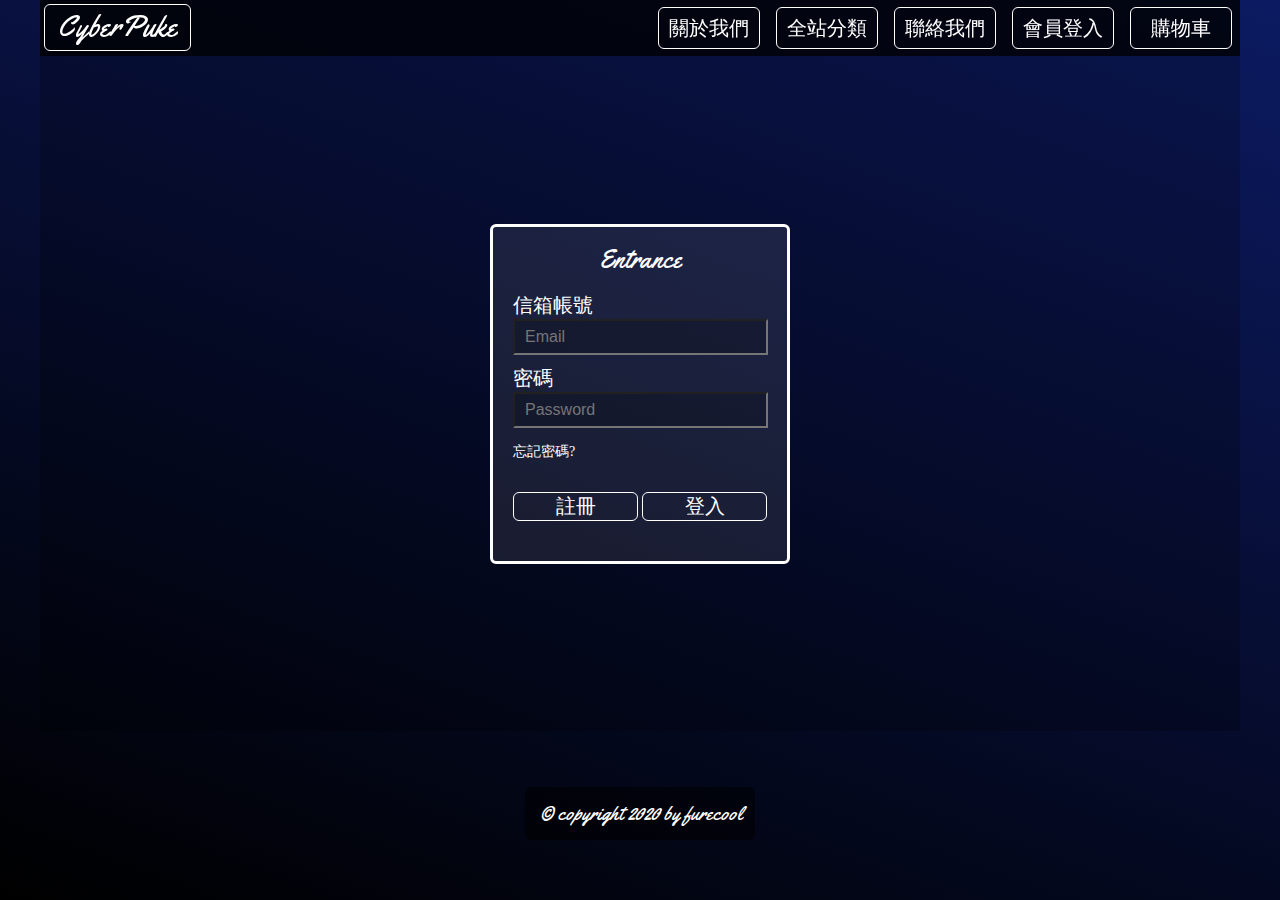
<file: login.html>
<!DOCTYPE html>
<html lang="en">
<head>
  <meta charset="UTF-8">
  <meta name="viewport" content="width=device-width, initial-scale=1.0">
  <meta http-equiv="X-UA-Compatible" content="ie=edge">
  <link rel="stylesheet" href="css/style.css">
  <link rel="stylesheet" href="css/login.css">
  <link rel="stylesheet" href="https://fonts.googleapis.com/css?family=Yellowtail&amp;text=ABCDEFGHIJKLMNOPQRSTUVWXYZabcdefghijklmnopqrstuvwxyz0123456789?+">
  <link href="https://fonts.googleapis.com/css2?family=Noto+Sans+SC:wght@100;300;400;500;700;900&family=ZCOOL+QingKe+HuangYou&display=swap" rel="stylesheet">
  <script src="js/jquery-3.1.1.min.js"></script>
  <script src="js/all.js"></script>
  <title>CyberPuke-會員登入</title>
</head>
<body>

  <div class="wrap">

    <!--================= Header ================-->

    <div class="header">

      <div class="logo">

        <a href="index.html"><h1 class="neon neon1">CyberPuke</h1><h1 class="neon neon2">賽博吐客</h1></a>

      </div>

      <div class="menu">
       <ul>
        <li><a href="about.html">關於我們</a></li>
        <li><a href="index.html#category">全站分類</a></li>
        <li><a href="index.html#mail">聯絡我們</a></li>
        <li><a href="login.html">會員登入</a></li>
        <li><a href="cart.html">購物車</a></li>
       </ul>
      </div>

      <a href="" class="hamburger">≡</a>

    </div>

    <!--================= login ================-->


    <div class="login">
      <div class="login-box">

        <form>

                <div class="title">Entrance</div>

                <label class="login-box-text" for="email">信箱帳號</label>
                <input id="email" type="email" placeholder="Email">

                <label class="login-box-text" for="password">密碼</label>
                <input id="password" type="password" placeholder="Password">
                <a href="#" class="forgot-password">忘記密碼?</a>

                <button class="pure-button pure-button-primary Sign-up">註冊</button>
                <button type="submit" class="pure-button pure-button-primary Sign-in">登入</button>

        </form>

      </div>
    </div>

    <!--================= Footer ====================-->

    <div class="footer">
      &copy; copyright 2020 by furecool
    </div>

  </div>

</body>
</html>
</file>
<file: css/index.css>
/*==================== banner ====================*/

.banner{
    /* position: absolute; */
    position: relative;
    /* max-width: 100%; */
    max-width: 1200px;
    margin: 0 auto;
    display: flex;
    align-items: center;
    justify-content: center;
    top: 87px;
    left: 0;
    right: 0;
    z-index: 10;
}
.pic{
    width: 100%;
    overflow: hidden;
    box-shadow:
        0 0 10px #fff3,
        0 0 15px #fff3,
        0 0 20px #fff3,
        0 0 30px #fff3;
}
.carousel{
    display: flex;
    flex-wrap: nowrap;
    transition: all 0.5s;
}
.carousel li{
  min-width: 100%;
}

.carousel img{
  width: 100%;
  vertical-align:top;  /* 這樣下面就不會有間隙 */
}

/* idx */
.idx{
  width: 100%;
  background-color: #0003;
  position: absolute;
  bottom: 0;
  display: flex;
  justify-content: center;
}
.circle{
  width: 20px;
  height: 5px;
  margin: 12px 5px;
  border: 1px solid #fff;
  border-radius: 2rem;
  display: inline-block;
  cursor: pointer;
  box-shadow: inset -1px -1px 3px rgba(0,0,0,.3);
  animation: flicker 1.5s infinite alternate;
}
.circle-active{
  animation: flicker2 1.5s infinite alternate;
}
.circle:hover{
  border: 2px solid #fff;
  width: 18px;
  height: 3px;
}

/* arrow */
.arrow{
  position: absolute;
  display: none;
  width: 40px;
  height: 80px;
  background-color: #0005;
  font-family:"宋体";
  color:#fff;
  border: 1px solid #fff;
  line-height:80px;
  text-align:center;
  font-size:30px;
  cursor: pointer;
  user-select: none;

  animation: flicker 1.5s infinite alternate;
}
.arrow-l{
  left: 0;
  border-radius: 0 25% 25% 0;
}
.arrow-r{
  right: 0;
  border-radius: 25% 0 0 25%;
}
.arrow:hover{
  background-color: #0007;
  /* color:#ffffffcc; */
  font-weight: bold;
  border: 2px solid #fff;
}
.banner:hover .arrow{
  display: block;
}
@media(max-width: 600px){
  .banner{
    /* display: none; */
  }
}

/*==================== broadcast ====================*/

.broadcast{
  width: 100%;
  height: 38px;
  position: sticky;
  top: 87px;
  margin: 87px auto 50px;
  background-color: #0008;
  /* background-color: #fffc; */
  display: flex;
  align-items: center;
  z-index: 20;
}

.broad-tag{
  /* width: 100px; */
  /* height: 20px; */
  border: 1px solid #fff;
  border-radius: 2rem;
}
.broad-tag p{
  cursor: default;
  text-align: center;
  padding: 0 15px;
  color: #fff;
  font-size: 18px;
  line-height: 30px;
  font-family: Yellowtail;
  animation: flicker2 1.5s infinite alternate;
}

.broad_box{
  flex: 1;
  height:20px;
  overflow:hidden;
}
.broad{
  text-align: center;
  /* padding: 0 20px; */
  height:20px;
  overflow:hidden;
}
.broad a{
  width: 100%;
  height: 100%;
  display: block;
  color: #ec7fba;
  /* color: #fff; */
  font-size: 18px;
  line-height: 20px;
}

  @media(max-width: 768px){
    .broadcast{
      display: none;
    }
  }

/*==================== content ====================*/

.content{
  margin: 60px auto;
  max-width: 100%;
  /* background-color: #fff1; */
  background-color: #0003;
  padding: 70px 0;
  /* overflow: hidden; */
  position: relative;
  z-index: 10;
}
.content ul{
  display: flex;
  align-items: center;
  justify-content: center;
  perspective: 1000px;
}
.content-li{
  flex: 1;
  display: flex;
  flex-direction: column; /* 預設是row */
  justify-content: center;
  align-items: center;
  position: relative;
  margin: 0 5px;
  max-width: 360px;
  perspective: 1000px;
  transform-style: preserve-3d;
  transform: translatez(50px);
  transition: transform 300ms ease-out;
}
.content-licon{
  display: flex;
  flex-direction: column;
  align-items: center;
  transition: transform 200ms ease-out;
}
.content-li:hover .content-licon{
  transform-style: preserve-3d;
  transform: translatez(100px);
  transition: transform 200ms ease-out;
}
.content-li h2{
  margin: 7px 0;
  display: flex;
  align-items: center;
}
.content-li h2 a{
  border: 1px solid #ffc4e1;
  border-radius: 2rem;
  padding: 3px 7px;
  font-weight: 400;
  font-size: 22px;
  color: #b1ffe3;
  animation: flicker4 1.5s infinite alternate;
}
.content-li h2 a:hover{
  color: #fff;
  border: 2px solid #ffc4e1;
  padding: 2px 6px;
  font-weight:bold;
}

.content-li img{
  width: 180px;
  margin: 12px;
  border-radius: 2rem;
  box-shadow:
      0 0 10px #fff3,
      0 0 15px #fff3,
      0 0 20px #fff3,
      0 0 30px #fff3;
      /* transform-style: preserve-3d; */
      /* transform: translatez(50px); */
      transition: transform 300ms ease-out;
}
.content-li h3, .content-li p{
  width: 220px;
  text-align: center;
  overflow:hidden;
  white-space: nowrap;
  text-overflow: ellipsis;
  color: #ddd;
}
.content-li h3 a{
  color: #ddd;
}
.content-li p span{
  color: #f65ec3;
}

.content-li .arrow{
  display: block;
}

@media(max-width: 768px){
  .content-licon{
    display: flex;
    flex-direction: column;
    align-items: center;
    margin: 50px 0;
  }
  .content ul{
    display: block;
  }
  .content-li{
    margin: 50px auto;
  }
  .content-li h2{
    margin: 20px;
  }
  .content-li h2 a{
    font-size: 26px;
    padding: 5px 10px;
  }
  .content-li h2 a:hover{
    padding: 4px 9px;
  }
  .content-li img{
    width: 220px;
  }
}

@media(max-width: 600px){
  .content{
    /* display: none; */
  }
}



/*==================== category ====================*/

.category{
  position: relative;
  z-index: 10;
  background-color: #0003;
  width: 100%;
  padding: 60px 0;
  /* overflow: hidden; */
  /* background-color: #fff1; */
}
.category ul{
  display: flex;
  flex-wrap: wrap;
  max-width: 100%;
  margin: 100px auto;
  perspective: 1500px;
}
.category li{
  width: 25%;
  display: flex;
  flex-direction: column;
  align-items: center;
  margin: 50px 0;
  perspective: 1500px;
  transform-style: preserve-3d;
  transform: translatez(50px);
  transition: transform 300ms ease-out;
}
.product-licon{
  transition: transform 200ms ease-out;
}
.category li:hover .product-licon{
  transform-style: preserve-3d;
  transform: translatez(100px);
  transition: transform 200ms ease-out;
}
.category li h2{
  margin-bottom: 8px;
}
.category li h2 a{
  font-weight: 100;
  font-size: 26px;
  color: var(--neon-color2);
  text-shadow:
      0 0 5px var(--neon-color2),
      0 0 10px var(--neon-color2),
      0 0 15px var(--neon-color2);
}
.category li h2 a:hover{
  font-weight:bold;
}
.category li h3 a, .category li p{
  color: #ddd;
}
.category li p span{
  color: #f65ec3;
}
.category li img{
  width: 180px;
  position: relative;
  border-radius: 2rem;
  box-shadow:
      0 0 10px #fff3,
      0 0 15px #fff3,
      0 0 20px #fff3,
      0 0 30px #fff3;
}

@media(max-width: 768px){
.category li{
  width: 33%;
}
}

@media(max-width: 600px){
  .category{
    padding: 130px 0;
  }
  .category li{
    width: 50%;
    /* display: none; */
  }
}
@media(max-width: 400px){
  .category li{
    margin: 20px;
    width: 100%;
    /* display: none; */
  }
}


/*==================== mail ====================*/

.mail{
  width: 100%;
  background-color: #0003;
  padding: 60px 0;
  margin: 50px 0;
}

.mail-title{
  cursor: default;
  color: #fff;
  width: 115px;
  margin: 0 auto;
  padding: 12px;
  text-align: center;
  font-size: 25px;
  border: 1px solid #fff;
  border-radius: 2rem;
  animation: flicker2 1.5s infinite alternate;
}
.email-row{
  justify-content: space-between;
  display: flex;
  padding: 0 3% 50px;
  margin: 50px auto 0;
}
.email-col{
  position: relative;
  display: inline-block;
  width: 44%;
  padding: 0 3%;
}
.input-style {
  box-sizing: border-box;
  border: none;
  font-size: 1em;
  padding-left: 20px;
  width: 100%;
  margin-bottom: 15px;
}
.input-height{
  height: 59px;
}
#mail-message {
  height: 130px;
  padding-top: 15px;
  resize:none;
  /* margin-bottom: 22px; */
}
#submitButton {
  cursor: pointer;
  background: transparent;
  color: #fff;
  width: 150px;
  height: 40px;
  border: 1px solid #fff;
  border-radius: 50px;
  padding-right: 20px;
  margin-top: 7px;
  margin-bottom: 26px;
  animation: flicker3 1.5s infinite alternate;
}
#submitButton:hover{
  font-weight: bold;
  border: 2px solid #fff;
}

@media(max-width: 768px){
  .email-row{
    display: block;
  }
  .email-col{
    display: block;
    width: 80%;
    margin: 0 auto;
  }
}

@media(max-width: 600px){
  .mail{
    /* display: none; */
  }
}
</file>
<file: css/about.css>
.about{
  margin: 56px 0;
  width: 100%;
  height: 80vh;
  background-color: #0003;
  display: flex;
  flex-direction: column;
  align-items: center;
  justify-content: center;
  color: var(--neon-color2);
  text-shadow:
      0 0 5px var(--neon-color2),
      0 0 10px var(--neon-color2),
      0 0 15px var(--neon-color2);
}
.about h1{
  margin: 40px;
  text-align: center;
  font-size: 28px;
}
.about p{
  margin: 20px;
  width: 500px;
  line-height: 2em;
}
</file>
<file: css/book.css>
/*==================== path ====================*/

.path{
  margin-top: 87px;
  display: flex;
}
.path li{
  position: relative;
  padding: 6px 8px;
}
.path li a{
  color: #aaa;
  font-size: 14px;
}
.path li+li::before{
  content: '/';
  color: #aaa;
  position: absolute;
  left: 0;
}

/*==================== main ====================*/

.main{
  width: 100%;
  display: flex;
}
.col{
  /* border: 1px solid #aaa; */
  color: #aaa;
  margin: 25px 0;
}
.col-1{
  flex: 9;
  margin-right: 10px;
  margin-left: 10px;
  display: flex;
  justify-content: center;
}
.pic{
  /* max-width: 440px; */
  max-width: 100%;
}
img{
  width: 100%;
}
.col-2{
  flex: 10;
  margin-right: 10px;
  padding: 0 10px;
}
h1{
  font-size: 26px;
}
h2{
  font-size: 26px;
}
.col-2 ul{
  margin: 1em 0;
}
.col-2 ul li{
  line-height: 2em;
}
a{
  color: #aaa;
}
.price{
  background-color: #0003;
}
.price .del{
  text-decoration: line-through;
}
.price strong{
  color: #f653ff;
}
.col-3{
  flex: 5;
  padding: 0 10px;
}
.col-3 button{
  display: block;
  width: 100%;
  margin: 10px auto;
  background: transparent;
  line-height: 2em;
  color: #fff;
  border: 1px solid #fff;
  border-radius: 2rem;
  text-align: center;
  animation: flicker2 1.5s infinite alternate;
}
.col-3 button:hover{
  border: 2px solid #fff;
  font-weight: bold;
  line-height: 1.9em;
}
.comment {
  color: #f653ff;
}
.comment li {
  font-size: 30px;
  display: inline;
}

@media(max-width: 768px){
  .main{
    width: 100%;
    display: block;
  }
}

/*==================== info ====================*/

.info{
  margin: 50px 0;
  padding: 30px;
  color: #aaa;
  background-color: #0003;
}
.info > li{
  margin: 50px 0;
}
.info .title{
  font-size: 26px;
  color: var(--neon-color2);
  text-shadow:
      0 0 5px var(--neon-color2),
      0 0 10px var(--neon-color2),
      0 0 15px var(--neon-color2);
}
.info .text{
  margin: 20px 0;
}
.info p{
  line-height: 1.5em;
  margin: 1em 0;
}
</file>
<file: css/cart.css>
.cart{
  margin: 87px 0;
  padding: 100px 0 0;
  width: 100%;
  /* height: 70vh; */
  background-color: #0003;
  display: flex;
  justify-content: center;
  color: #fff;
}
.cart-box{
  width: 90%;
}
.title{
  display: flex;
}
h3{
  font-weight:normal;
  width: 100px;
  text-align: center;
  border: 1px solid #fff;
  border-bottom: 0;
  border-radius: 2rem 2rem 0 0;
  margin-right: 2px;
  cursor: default;
}
h3:hover, .active{
  /* font-weight: bold; */
  /* background-color: #aaa5; */
  animation: flicker 1.5s infinite alternate;
}
.line{
  border: 1px solid #fff;
  margin-bottom: 5px;
  animation: flicker 1.5s infinite alternate;
}
/* .active{
  font-weight: bold;
  background-color: #5555;
} */
.shopping{
  /* border: 1px solid #fff; */
}
.li-1{
  width: 112px;
}
.li-2{
  flex: 2;
}
.li-3{
  flex: 1;
}
.li-4{
  flex: 1;
}
.li-5{
  flex: 1;
}
.li-6{
  flex: 1;
}
.li-7{
  width: 100px;
  flex-direction: column;
  justify-content: center;
}
.thead{
  background-color: #0007;
}
.thead ul{
  display: flex;
}
.thead ul li{
  display: flex;
  align-items: center;
  padding: 5px;
  font-size: 16px;
}

.tbody ul{
  display: flex;
  border-bottom: 1px solid #777;
}
.tbody ul li{
  display: flex;
  align-items: center;
  padding: 5px;
  font-size: 16px;
  /* border: 1px solid #fff; */
}
li input{
  width: 1em;
  height: 1em;
  margin: 5px;
  font-size: 16px;
}
/* input::-webkit-outer-spin-button,
input::-webkit-inner-spin-button {
        -webkit-appearance: none;
    } */
li img{
  width: 70px;
}
li a{
  color: #fff;
}
.tbody ul .li-5{
  color: var(--neon-color1);
}
.li-3 input{
  width: 1.5em;
  text-align: center;
}
.li-7 a{
  width: 100px;
  display: block;
}
.li-7 p{
  border: 1px solid #fff;
  border-radius: 2rem;
  background-color: #aaa5;
  width: 100%;
  margin: 2px;
  padding: 2px;
  text-align: center;
  font-size: 16px;
}
.total{
  padding: 10px;
  background-color: #0007;
  display: flex;
  justify-content: flex-end;
}
.total span{
  color: var(--neon-color1);
}
.checkout{
  padding: 10px;
  display: flex;
  justify-content: flex-end;
}
.checkout p{
  color: #fff;
  background-color: #aaa5;
  width: 150px;
  height: 40px;
  margin: 5px;
  padding: 0 10px;
  border: 1px solid #fff;
  border-radius: 2rem;
  display: flex;
  align-items: center;
  justify-content: center;
}
.checkout .bright-btn{
  background-color: var(--neon-color4);
  border: 1px solid var(--neon-color4);
  font-weight: bold;
}

.wish{
  display: none;
}

@media(max-width:768px){

  .thead{
    display: none;
  }
  .tbody ul{
    flex-wrap: wrap;
  }
  .li-1{
    flex: 20%;
  }
  .li-2{
    flex-basis: 38%;
  }
  .li-3{
    flex-basis: 15%;
  }
  .tbody .li-4{
    display: none;
  }
  .li-5{
    flex-basis: 15%;
  }
  .li-6{
    flex: 35%;
  }
  .li-7{
    flex-direction: row;
    flex: 55%;
  }
  .li-7 a{
    flex: 1;
    /* width: 50%; */
  }
  .li-7 p{
    width: 80%;
    margin: 2px;
    padding: 2px;
  }


}
</file>
<file: css/login.css>
/*
.login
>.login-box
>form
>.title{LOGIN}+(label+input)*2+a{忘記密碼?}+button{註冊}+button{登入} */


.login{
  margin: 56px 0;
  width: 100%;
  height: 75vh;
  background-color: #0003;
  display: flex;
  align-items: center;
  justify-content: center;
}

.login-box{
  z-index: 10;
  max-width: 300px;
  border: solid 3px #fff;
  border-radius: 2rem;
  background: #aaa2;
  box-sizing: border-box;
  padding: 0 1em 5em 1em;
  color: #fff;
  animation: flicker 1.5s infinite alternate;
}
.login-box form{
  position: relative;
}
.login-box .title{
  font-family: Yellowtail;
  padding: 15px 0;
  text-align: center;
  font-size: 26px;
  /* font-weight: bolder; */
  color: #fff;
}
.login-box input{
  color: var(--neon-color4);
  background-color: #0003;
  margin-bottom: 10px;
  padding-left: 10px;
  font-size: 16px;
  line-height: 2em;
  width: 95%;
}
.login-box input:focus{
  color: var(--neon-color4);
  background-color: #0003;
}
.login-box a{
  font-size: 14px;
  color: #fff;
}
.login-box a:focus,.login-box a:hover{
  color: #fff;
}
.login-box button{
  width: 125px;
  border: 1px solid #fff;
  border-radius: 2rem;
  color: #fff;
  position: absolute;
  background-color: transparent;
  bottom: -60px;
  animation: flicker 1.5s infinite alternate;
}
.login-box .Sign-up{
  left: 0px;
}
.login-box .Sign-in{
  right: 0px;
  animation: flicker2 1.5s infinite alternate;
}
</file>
<file: css/style.css>
/*==================== reset ====================*/

:root {
font-size: 3px;
--neon-color1: #fb46d4;
--neon-color2: #16d5e8;
--neon-color3: #7475f6;
--neon-color4: #ff8b2e;
--neon-color5: #34ffed;
--neon-color6: #ff497f;
--height: 900px;
}
*{
  margin: 0;
  padding: 0;
  list-style: none;
  text-decoration: none;
  font-size: 20px;
}
body{
  background: linear-gradient(20deg, #000000, #0c1a61) fixed center center / 100% 100%;
  overflow-x: hidden;
  overflow-y: inherit;
}

/*==================== cyberphunk-box ====================*/

.cyberphunk-box {
  z-index: -10;
  width: 100%;
  position: relative;
  /* overflow: hidden; */
}
.cyberphunk-box:before {
  position: absolute;
  top: 0;
  left: 0;
  width: 100%;
  height: 100%;
  content: '';
  background: repeating-linear-gradient(to bottom, transparent, transparent 2px, rgba(0,0,0,0.7) 3px);
  animation: img-blink 0.1s infinite linear;
  z-index: 10;
}

@keyframes img-blink {
  0% {
    transform: translateY(0);
  }
  100% {
    transform: translateY(-1px);
  }
}

/* ================= raining ================== */

hr.raining {
  /* width: 50px; */
  border-color: transparent;
  border-right-color: #fff3;
  border-right-width: 200px;
  position: absolute;
  bottom: 100%;
  /* transform-origin: 100% 50%; */
  /* transform-origin: 10% 10%; */
  transform-origin: 0 0;
  animation: rain 1s infinite linear;
}

@keyframes rain {
  0% {
    transform: rotate(90deg) translateX(0);
  }
  100% {
    transform: rotate(90deg) translateX(var(--height));
  }
}

/*==================== wrap ====================*/

.wrap{
  max-width: 1200px;
  margin: 0 auto;
}

/*==================== header ====================*/

.header{
  display: flex;
  /* display: block; */
  justify-content: space-between;
  /* max-width: 100%; */
  max-width:1200px;
  height: 56px;
  margin: 0 auto;
  background-color: #000c;
  position: fixed;
  top:0; /* 注意！這裡沒設之後banner會有問題 */
  left: 0;
  right: 0;
  z-index: 50;
}

/* logo */

.logo{
  display: flex;
}
.neon {
  width: 147px;
  height: 47px;
  margin: 4px 4px;
  font-family: Yellowtail;
  font-size: 10rem;
  font-weight: 500;
  color: #fff;
  padding: 0rem 5rem 1rem;
  border: .5rem solid #fff;
  border-radius: 2rem;
  animation: flicker 1.5s infinite alternate; /* 等等 keyframes會用到的地方 */
  box-sizing: border-box;
  display: flex;
  align-items: center;
  justify-content: center;
}
.neon2{
  display: none;
  font-size: 8.5rem;
  letter-spacing: 1rem;
  font-family: 'Noto Sans SC', sans-serif;
  /* font-family: 'ZCOOL QingKe HuangYou', cursive; */
}

@keyframes flicker {
0%, 19%, 21%, 23%, 25%, 54%, 56%, 100% {
    text-shadow:
        -0.2rem -0.2rem 1rem #fff,
        0.2rem 0.2rem 1rem #fff,
        0 0 2rem var(--neon-color1),
        0 0 4rem var(--neon-color1),
        0 0 6rem var(--neon-color1),
        0 0 8rem var(--neon-color1),
        0 0 10rem var(--neon-color1);
    box-shadow:
        0 0 .5rem #fff,
        inset 0 0 .5rem #fff,
        0 0 2rem var(--neon-color2),
        inset 0 0 2rem var(--neon-color2),
        0 0 4rem var(--neon-color2),
        inset 0 0 4rem var(--neon-color2);
}

20%, 24%, 55% {
    text-shadow: none;
    box-shadow: none;
}
}

@keyframes flicker2 {
0%, 19%, 21%, 23%, 25%, 54%, 56%, 100% {
    text-shadow:
        -0.2rem -0.2rem 1rem #fff,
        0.2rem 0.2rem 1rem #fff,
        0 0 2rem var(--neon-color3),
        0 0 4rem var(--neon-color3),
        0 0 6rem var(--neon-color3),
        0 0 8rem var(--neon-color3),
        0 0 10rem var(--neon-color3);
    box-shadow:
        0 0 .5rem #fff,
        inset 0 0 .5rem #fff,
        0 0 2rem var(--neon-color4),
        inset 0 0 2rem var(--neon-color4),
        0 0 4rem var(--neon-color4),
        inset 0 0 4rem var(--neon-color4);
}

20%, 24%, 55% {
    text-shadow: none;
    box-shadow: none;
}
}

@keyframes flicker3 {
0%, 19%, 21%, 23%, 25%, 54%, 56%, 100% {
    text-shadow:
        -0.2rem -0.2rem 1rem #fff,
        0.2rem 0.2rem 1rem #fff,
        0 0 2rem var(--neon-color4),
        0 0 4rem var(--neon-color4),
        0 0 6rem var(--neon-color4),
        0 0 8rem var(--neon-color4),
        0 0 10rem var(--neon-color4);
    box-shadow:
        0 0 .5rem #fff,
        inset 0 0 .5rem #fff,
        0 0 2rem var(--neon-color3),
        inset 0 0 2rem var(--neon-color3),
        0 0 4rem var(--neon-color3),
        inset 0 0 4rem var(--neon-color3);
}

20%, 24%, 55% {
    text-shadow: none;
    box-shadow: none;
}
}

@keyframes flicker4 {
0%, 19%, 21%, 23%, 25%, 54%, 56%, 100% {
    text-shadow:
        -0.2rem -0.2rem 1rem #fff,
        0.2rem 0.2rem 1rem #fff,
        0 0 2rem var(--neon-color5),
        0 0 4rem var(--neon-color5),
        0 0 6rem var(--neon-color5),
        0 0 8rem var(--neon-color5),
        0 0 10rem var(--neon-color5);
    box-shadow:
        0 0 .5rem #fff,
        inset 0 0 .5rem #fff,
        0 0 2rem var(--neon-color6),
        inset 0 0 2rem var(--neon-color6),
        0 0 4rem var(--neon-color6),
        inset 0 0 4rem var(--neon-color6);
}

20%, 24%, 55% {
    text-shadow: none;
    box-shadow: none;
}
}

@keyframes noflicker{
0%, 100% {
    text-shadow:
        -0.2rem -0.2rem 1rem #fff,
        0.2rem 0.2rem 1rem #fff,
        0 0 2rem var(--neon-color1),
        0 0 4rem var(--neon-color1),
        0 0 6rem var(--neon-color1),
        0 0 8rem var(--neon-color1),
        0 0 10rem var(--neon-color1);
    box-shadow:
        0 0 .5rem #fff,
        inset 0 0 .5rem #fff,
        0 0 2rem var(--neon-color2),
        inset 0 0 2rem var(--neon-color2),
        0 0 4rem var(--neon-color2),
        inset 0 0 4rem var(--neon-color2);
}
}

.neon:hover {
    /* animation: noflicker 1.5s infinite alternate; */
}
.logo:hover .neon1{
  display: none;
}
.logo:hover .neon2{
  display: flex;
}

/* menu */
.menu ul{
  float: right;
}
.menu li{
  float: left;
  margin: 7px 8px;
  display: flex;
}
.menu li a{
  display: block;
  text-decoration:none;
  text-align: center;
  /* font-weight: bold; */
  font-size: 20px;
  color: #fff;
  line-height:40px;
  width: 100px;
  border: 1px solid #fff;
  border-radius: 2rem;

  /* animation: noflicker 1.5s infinite alternate; */
  animation: flicker 1.5s infinite alternate;

}
.menu li a:hover{
  /* transition-duration: 0.3s; */
  font-weight: bold;
  border: 2px solid #fff;
  line-height:38px;
  width: 98px;
}

/* hamberger */
.hamburger{
  display:none;
  color: #fff;
  font-size: 50px;
  font-weight: bold;
  text-decoration:none;
  border: 1px solid #fff;
  border-radius: 2rem;
  line-height:45px;
  height: 45px;
  width: 45px;
  margin: 5px;
  text-align: center;
  float:right;

  animation: flicker 1.5s infinite alternate;

}
.hamburger:active{
  border: 2px solid #fff;
  font-size: 53px;
  height: 43px;
  width: 43px;
}

@media(max-width: 768px){
  .hamburger{
    display:block;
  }
  .header{
  /* background-color: #2d2d2d; */
    background-color: #0008;
  }
  .header ul,.header li{
    float: none;
  }
  .header li a{
    text-align: center;
    width: 100%;
  }
  .menu{
    float: right;
    width: 110px;
    max-height: 0;
    overflow: hidden;
    transition: max-height 0.5s;
    position: absolute;
    top: 56px;
    right: 0px;
    background-color: #0008;
    border-radius: 0 0 2rem 2rem;
  }
  .menu a{
    margin: 7px 0;

  }
  .show-menu{
    max-height: 400px;
  }
}

/*==================== search ====================*/

.search{
  max-width: 1200px;
  margin: 0 auto;
  position: fixed;
  top: 56px;
  left: 0;
  right: 0;
  z-index: 40;
}
.search-box{
  display: flex;
  /* justify-content: flex-end; */
  height: 31px;
}
.search input{
  flex-grow: 1;
  /* width: 400px; */
  background-color: #111a;
  border: none;
  border-right: 1px solid #ec7fba;
  padding-left: 10px;
  color: #ec7fba;
  font-size: 16px;
}
.search ::placeholder {
  color: #ec7fba;
  font-size: 16px;
}
.search select, .search option{
  width: 80px;
  padding: 0 10px;
  font-size: 16px;
  background-color: #111a;
  color: #ec7fba;
  border: none;
  /* border-right: 1px solid #ec7fba; */
}
.search button{
  width: 70px;
  font-size: 16px;
  background-color: #111a;
  color: #ec7fba;
  border: none;
}


/*==================== footer ====================*/

.footer{
  width: 230px;
  margin: 10px auto;
  border-radius: 2rem;
  background-color: #0008;
  color: #fff;
  text-align: center;
  padding: 13px 0;
  font-family: Yellowtail;
  animation: flicker4 1.5s infinite alternate;
}

@media(max-width: 600px){
  .footer{
    /* display: none; */
  }
}
</file>
